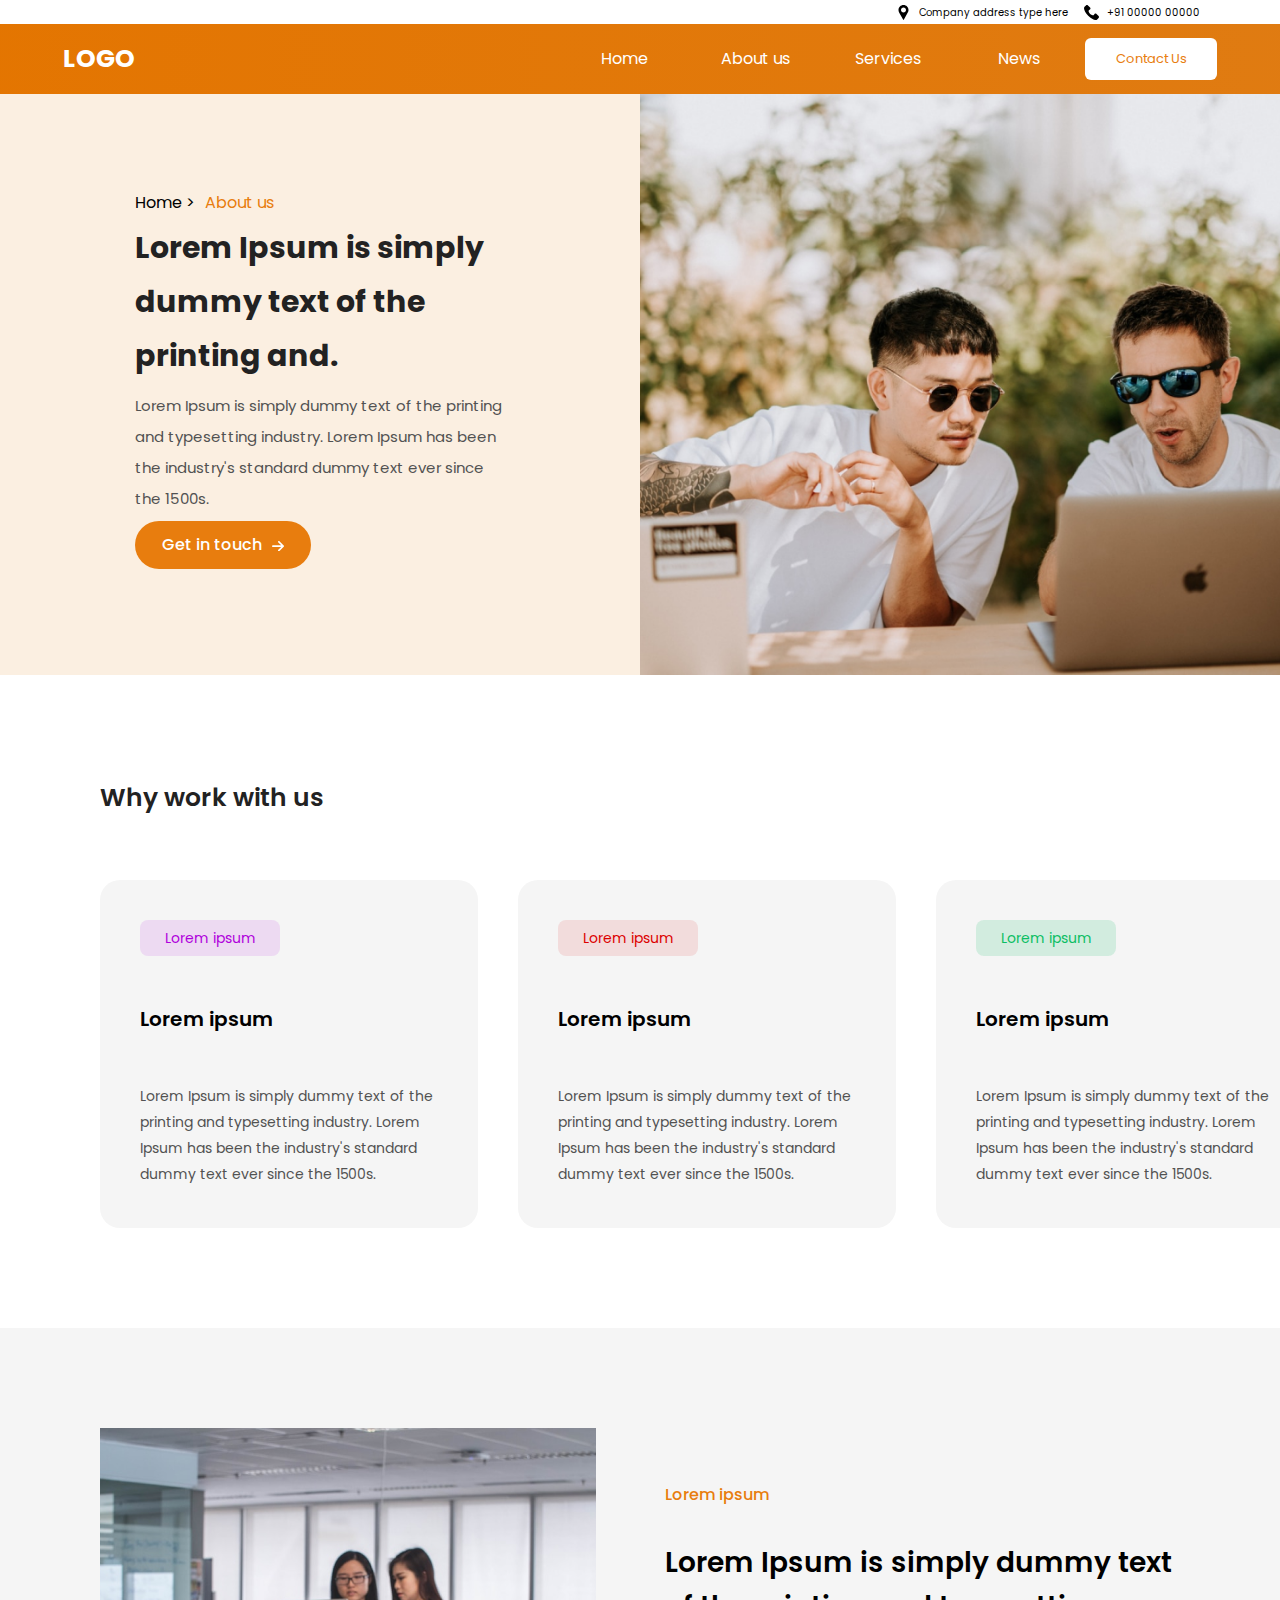
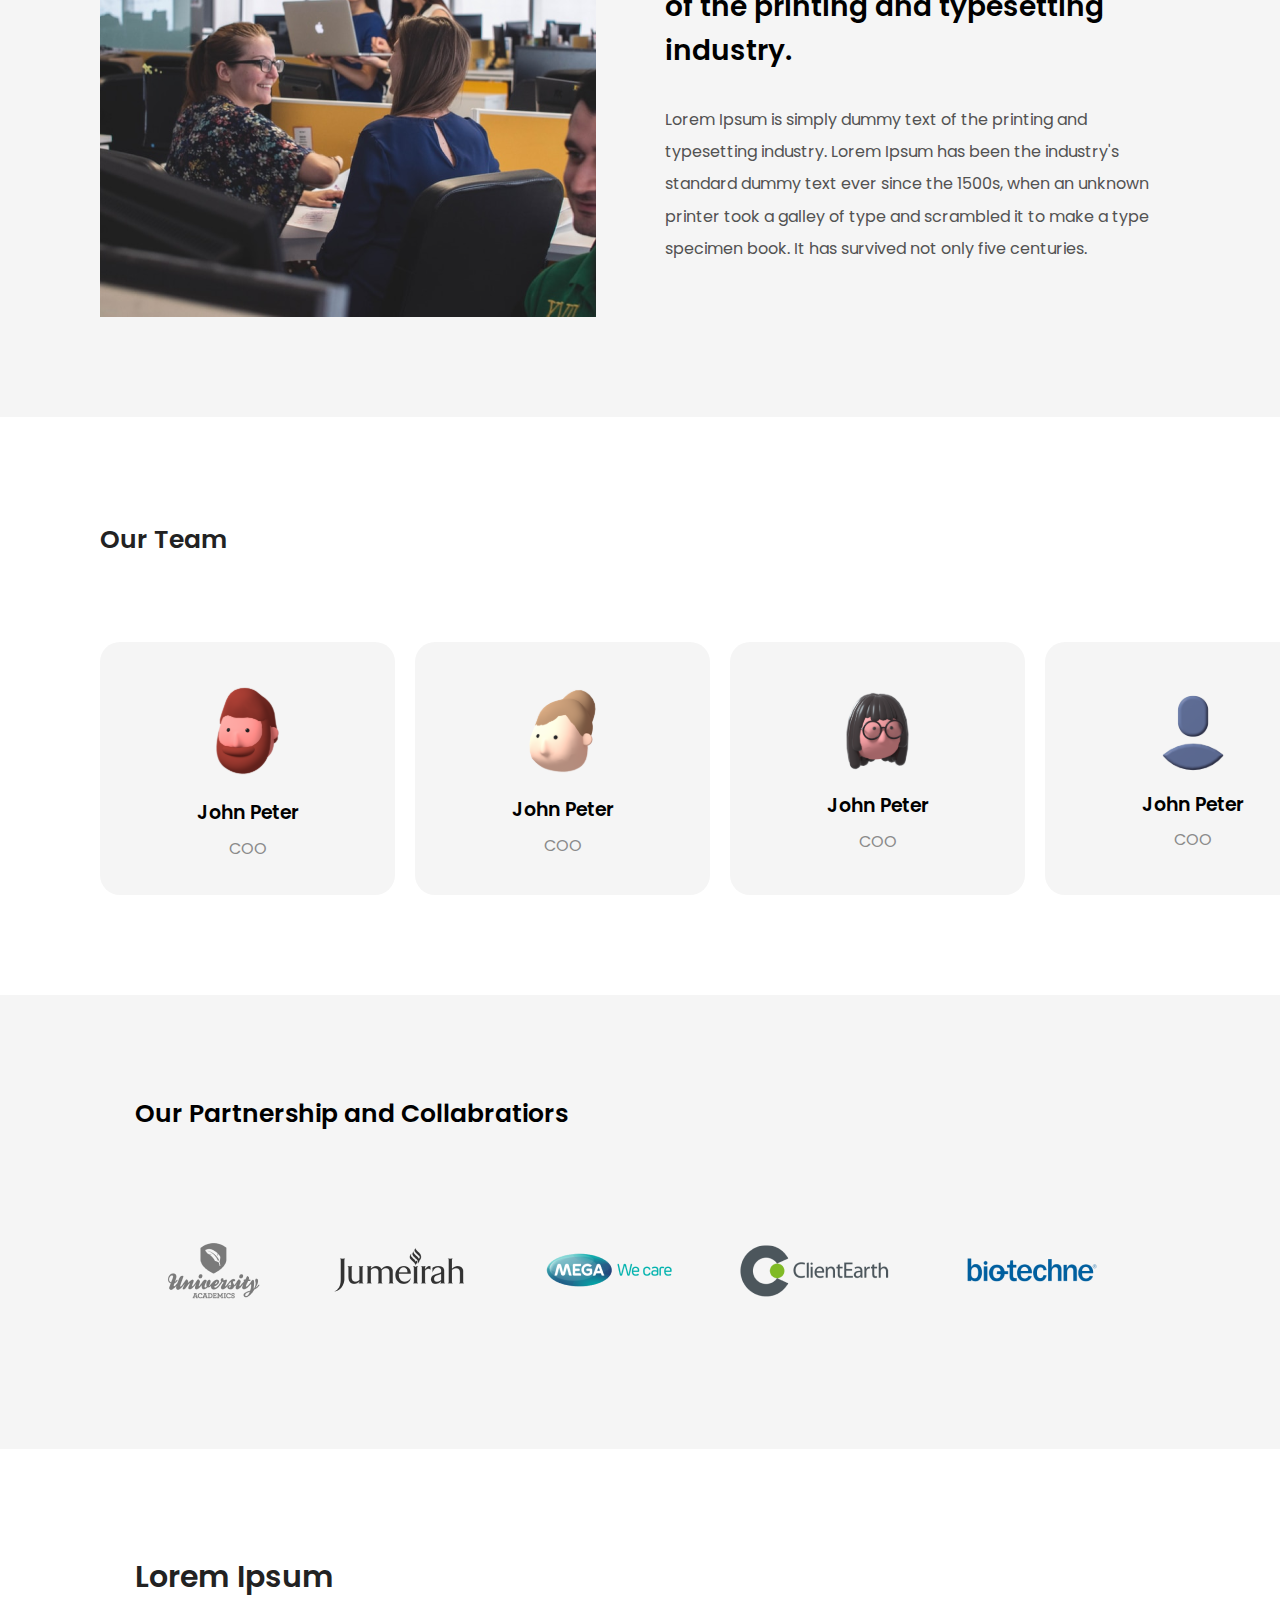
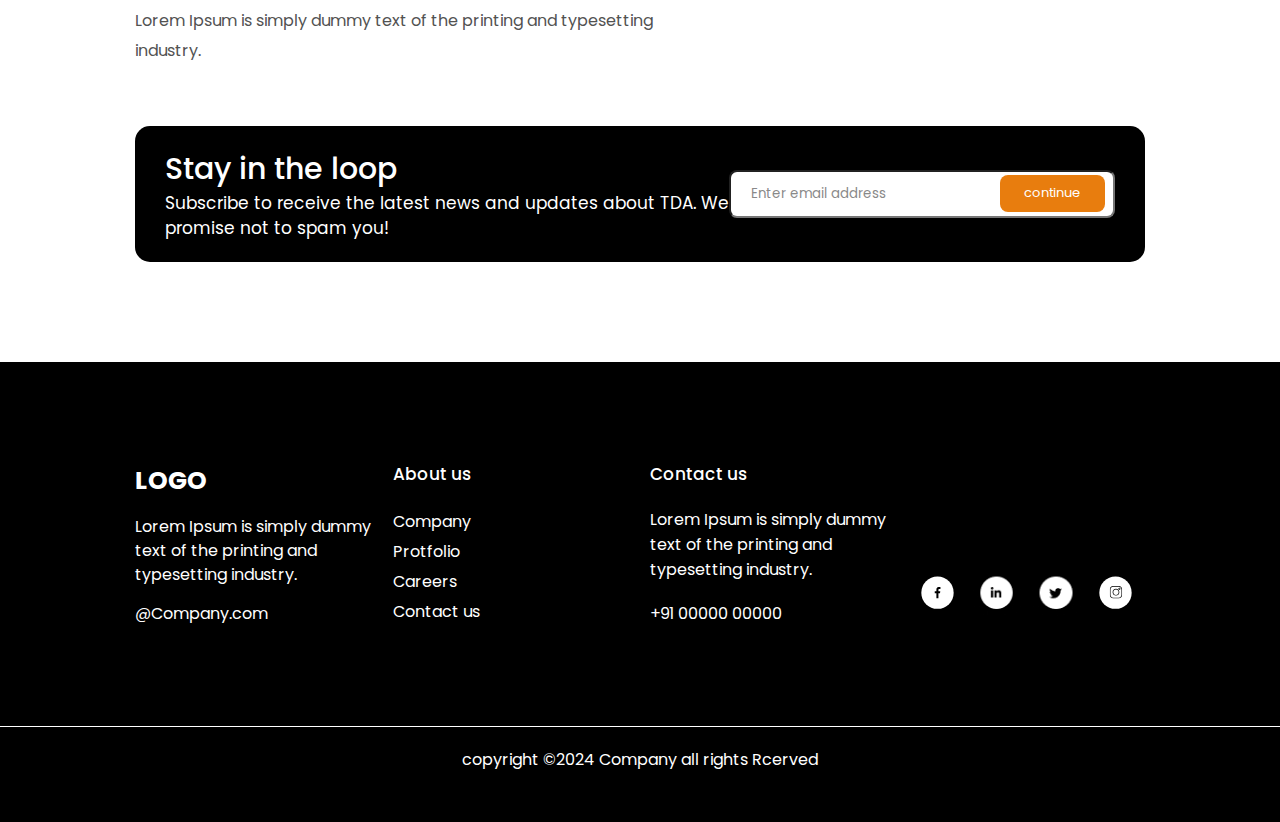
<file: About_page/About_page.html>
<!-- <!DOCTYPE html> -->
<html lang="en">
  <head>
    <meta charset="UTF-8" />
    <meta name="viewport" content="width=device-width, initial-scale=1.0" />
    <title>About</title>
    <link rel="stylesheet" href="About_page.css" />
  </head>

  <body>
    <!-- navbar -->
    <nav class="navbar">
      <div class="nav-details">
        <a href="#" class="nav-address">
          <img src="../Navbar/pin (1) 1.svg" alt="" />
          Company address type here
        </a>
        <a href="#" class="nav-call">
          <img src="../Navbar/phone-call (4) 1.svg" alt="" />
          +91 00000 00000
        </a>
      </div>
      <div class="nav-desktop">
        <a href="#logo" class="nav-logo">LOGO</a>
        <ul class="nav-items">
          <li><a href="../index.html" class="nav-item">Home</a></li>
          <li><a href="../About_page/About_page.html" class="nav-item">About us</a></li>
          <li><a href="../Service_page/service_page.html" class="nav-item">Services</a></li>
          <li><a href="../News_page/news_page.html" class="nav-item">News</a></li>
          <li><a href="../Contact_page/contact_page.html" class="nav-btn">Contact Us</a></li>
        </ul>
        <div class="menu" onclick="open_menu()">=</div>
      </div>
    </nav>
    <div class="side-nav-menu">
      <div class="side-menu-close" onclick="close_menu()">X</div>
      <div class="side-menu-items">
        <li><a href="../index.html" class="side-menu-item">Home</a></li>
        <li><a href="../About_page//About_page.html" class="side-menu-item">About us</a></li>
        <li><a href="../Service_page/service_page.html" class="side-menu-item">Services</a></li>
        <li><a href="../News_page/news_page.html" class="side-menu-item">News</a></li>
        <li>
          <a href="../Contact_page/contact_page.html" class="side-menu-item side-menu-btn"
            >Contact Us</a
          >
        </li>
      </div>
    </div>
    <main class="main">
      <!-- --------------about-banner-start---------- -->
       <div class="about_banner">  
        <div class="about_banner_content">
          <div class="about_banner_breadcrum">Home > <span>About us</span></div>
          <div class="about_banner_heading">
            Lorem Ipsum is simply dummy text of the printing and.
          </div>
          <div class="about_banner_paragraph">
            Lorem Ipsum is simply dummy text of the printing and typesetting industry. Lorem Ipsum has been the industry's standard
            dummy text ever since the 1500s.
          </div>
          <div class="about_banner_btn">Get in touch <img src="./Assets/About_banner_arrow.svg"></div>
        </div>
        <img src="./Assets/About_banner_bg.png" class="about_banner_img">
       </div>
      <!-- --------------about-banner-end---------- -->

      <!-- --------------about-work-start---------- -->
      <div class="about_work">
        <div class="about-work-heading">Why work with us</div>
        <div class="about_work_card_items">
          <div class="about_work_card work_card-1">
            <div class="about_work_card-tag">Lorem ipsum</div>
            <div class="about_work_card-title">Lorem ipsum</div>
            <div class="about_work_card-des">
              Lorem Ipsum is simply dummy text of the printing and typesetting
              industry. Lorem Ipsum has been the industry's standard dummy
              text ever since the 1500s.
            </div>
          </div>
          <div class="about_work_card work_card-2">
            <div class="about_work_card-tag">Lorem ipsum</div>
            <div class="about_work_card-title">Lorem ipsum</div>
            <div class="about_work_card-des">
              Lorem Ipsum is simply dummy text of the printing and typesetting
              industry. Lorem Ipsum has been the industry's standard dummy
              text ever since the 1500s.
            </div>
          </div>
          <div class="about_work_card">
            <div class="about_work_card-tag">Lorem ipsum</div>
            <div class="about_work_card-title">Lorem ipsum</div>
            <div class="about_work_card-des">
              Lorem Ipsum is simply dummy text of the printing and typesetting
              industry. Lorem Ipsum has been the industry's standard dummy
              text ever since the 1500s.
            </div>
          </div>
        </div>
      </div>
      <!-- --------------about-work-end---------- -->

      <!-- --------------about-content-start---------- -->
       <div class="about_company_info">
        <img src="./Assets/about_company_banner.png" alt="" class="about_company_info_img">
        <div class="about_company_container">
          <div class="about_company_heading">Lorem ipsum</div>
          <div class="about_company_title">Lorem Ipsum is simply dummy text of the printing and typesetting industry.</div>
          <div class="about_company_paragraph">Lorem Ipsum is simply dummy text of the printing and typesetting industry. Lorem Ipsum has been the industry's standard dummy text ever since the 1500s, when an unknown printer took a galley of type and scrambled it to make a type specimen book. It has survived not only five centuries.</div>
        </div>
       </div>
      <!-- --------------about-content-end---------- -->
      
      <!-- --------------about-team-start---------- -->
       <div class="about_team">
        <div class="about_team_heading">Our Team</div>
        <div class="about_team_members">
          <div class="team_member">
            <img src="./Assets/member_1.svg" alt="member_1" class="team_member_img">
            <div class="team_member_name">John Peter</div>
            <div class="team_member_occupation">COO</div>
          </div>
          <div class="team_member">
            <img src="./Assets/member_2.svg" alt="member_2" class="team_member_img">
            <div class="team_member_name">John Peter</div>
            <div class="team_member_occupation">COO</div>
          </div>
          <div class="team_member">
            <img src="./Assets/member_3.svg" alt="member_3" class="team_member_img">
            <div class="team_member_name">John Peter</div>
            <div class="team_member_occupation">COO</div>
          </div>
          <div class="team_member">
            <img src="./Assets/member_4.svg" alt="member_4" class="team_member_img">
            <div class="team_member_name">John Peter</div>
            <div class="team_member_occupation">COO</div>
          </div>
        </div>
       </div>
      <!-- --------------about-team-end---------- -->

      <!-- --------------about-partnership and collab-start---------- -->
       <div class="about_partnership">
        <div class="about_partnership_heading">Our Partnership and Collabratiors</div>
        <div class="about_partnerships">
          <img src="./Assets/university_acadamics.png" alt="university_acadamics" class="partnership">
          <img src="./Assets/jumeirah.png" alt="jumeirah" class="partnership">
          <img src="./Assets/mega_we_care.png" alt="mega_we_care" class="partnership">
          <img src="./Assets/clientearth.png" alt="clientearth" class="partnership">
          <img src="./Assets/biotechne.png" alt="biotechne" class="partnership">
        </div>
       </div>
      <!-- --------------about-partnership and collab-end---------- -->

      <section class="section-7">
        <div class="sec-7-container">
          <div class="sec-7-top">
            <div class="sec-7-top-title">Lorem Ipsum</div>
            <div class="sec-7-top-des">
              Lorem Ipsum is simply dummy text of the printing and typesetting
              industry.
            </div>
          </div>
          <div class="sec-7-bottom">
            <div class="sec-7-btm-left">
              <div class="sec-7-lft-title">Stay in the loop</div>
              <div class="sec-7-lft-des">
                Subscribe to receive the latest news and updates about TDA. We
                promise not to spam you!
              </div>
            </div>
            <div class="sec-7-btm-right">
              <input
                type="email"
                name="emain"
                id="email"
                placeholder="Enter email address"
              />
              <button type="submit" class="continue-btn">continue</button>
            </div>
          </div>
        </div>
      </section>
    </main>
    <!-- ------------footer------------- -->
    <footer class="footer">
      <div class="footer-container">
        <div class="footer-1">
          <div class="footer-logo">LOGO</div>
          <div class="footer-des">
            Lorem Ipsum is simply dummy text of the printing and typesetting
            industry.
          </div>
          <div class="footer-site">@Company.com</div>
        </div>
        <div class=".footer-2 footer-about">
          <div class="footer-title">About us</div>
          <div class="footer-items">
            <li>
              <a class="footer-item footer-item-1">Company</a>
            </li>
            <li>
              <a class="footer-item footer-item-1">Protfolio</a>
            </li>
            <li>
              <a class="footer-item footer-item-1">Careers</a>
            </li>
            <li>
              <a class="footer-item footer-item-1">Contact us</a>
            </li>
          </div>
        </div>
        <div class="footer-3">
          <div class="footer-title">Contact us</div>
          <div class="footer-qutes">
            Lorem Ipsum is simply dummy text of the printing and typesetting
            industry.
          </div>
          <div class="footer-phone">+91 00000 00000</div>
        </div>
        <div class="footer-links">
          <img src="../Footer/Group 5.svg" alt="" />
            <img src="../Footer/Group 9.png" alt="" />
            <img src="../Footer/Group 10.png" alt="" />
            <img src="../Footer/Group 11.svg" alt="" />
        </div>
      </div>
      <!-- <hr /> -->
      <div class="copyrights">
        copyright <span>&copy;</span>2024 Company all rights Rcerved
      </div>
    </footer>

    <script src="script.js"></script>
  </body>
  
</html>
</file>
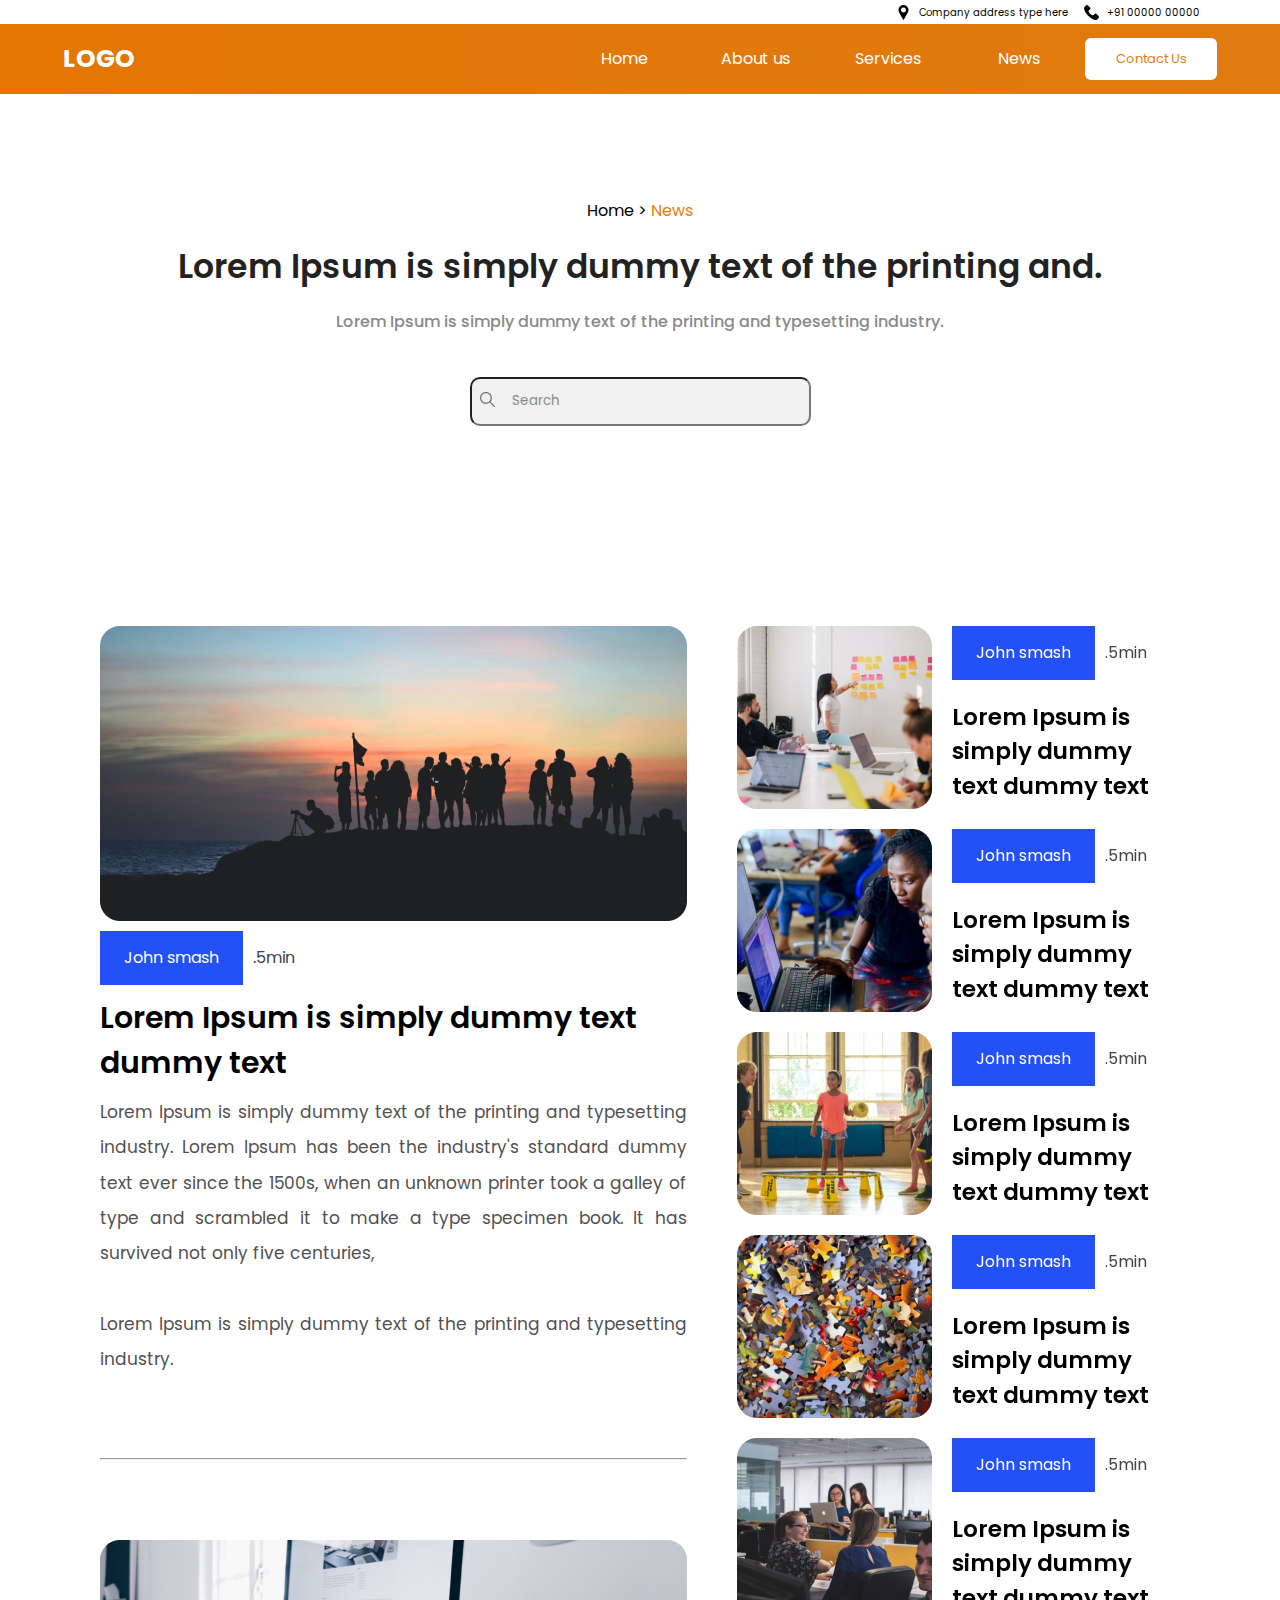
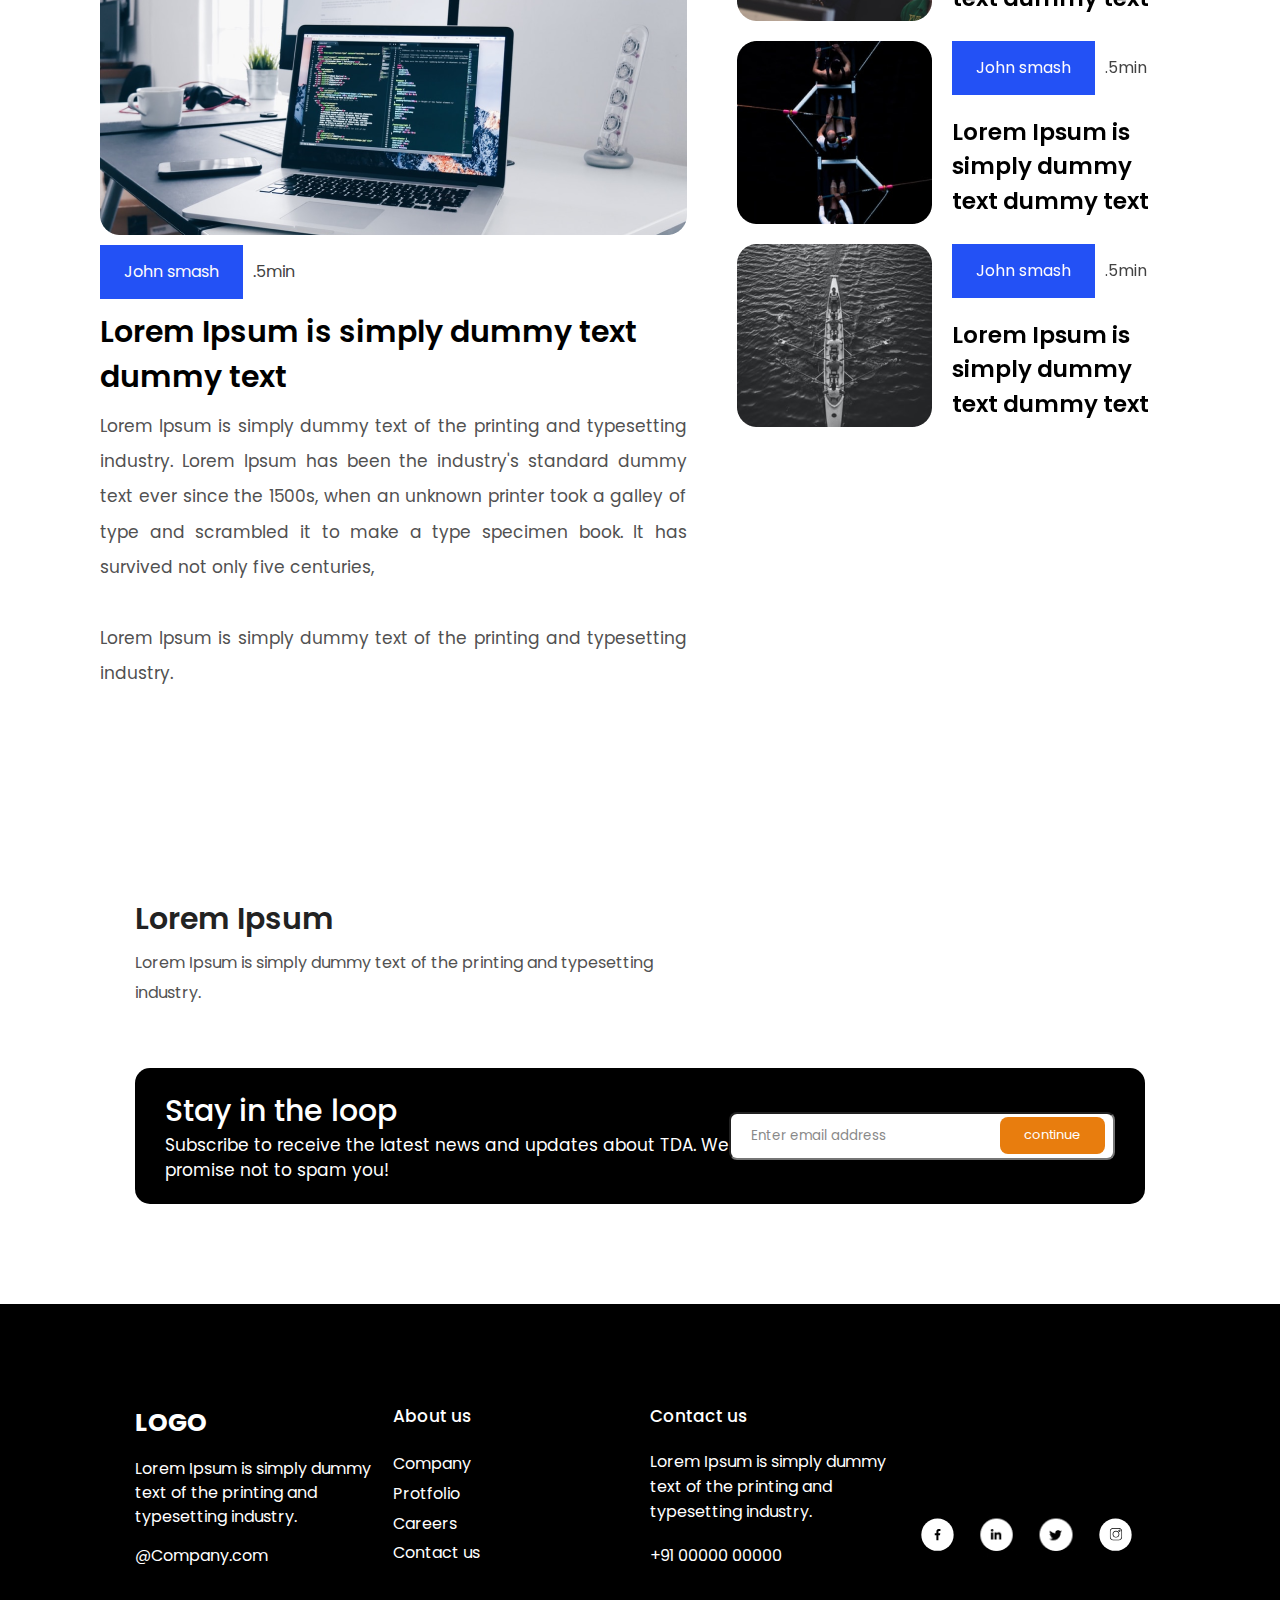
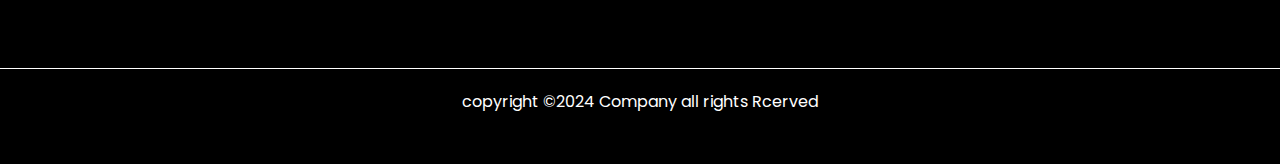
<file: News_page/news_page.html>
<!DOCTYPE html>
<html lang="en">
<head>
    <meta charset="UTF-8">
    <meta name="viewport" content="width=device-width, initial-scale=1.0">
    <title>News Page</title>
    <link rel="stylesheet" href="news_page.css">
</head>
<body>
    <nav class="navbar">
      <div class="nav-details">
        <a href="#" class="nav-address">
          <img src="../Navbar/pin (1) 1.svg" alt="" />
          Company address type here
        </a>
        <a href="#" class="nav-call">
          <img src="../Navbar/phone-call (4) 1.svg" alt="" />
          +91 00000 00000
        </a>
      </div>
      <div class="nav-desktop">
        <a href="#logo" class="nav-logo">LOGO</a>
        <ul class="nav-items">
          <li><a href="../index.html" class="nav-item">Home</a></li>
          <li><a href="../About_page/About_page.html" class="nav-item">About us</a></li>
          <li><a href="../Service_page/service_page.html" class="nav-item">Services</a></li>
          <li><a href="../News_page/news_page.html" class="nav-item">News</a></li>
          <li><a href="../Contact_page/contact_page.html" class="nav-btn">Contact Us</a></li>
        </ul>
        <div class="menu" onclick="open_menu()">=</div>
      </div>
    </nav>
    <div class="side-nav-menu">
      <div class="side-menu-close" onclick="close_menu()">X</div>
      <div class="side-menu-items">
        <li><a href="../index.html" class="side-menu-item">Home</a></li>
        <li><a href="../About_page//About_page.html" class="side-menu-item">About us</a></li>
        <li><a href="../Service_page/service_page.html" class="side-menu-item">Services</a></li>
        <li><a href="../News_page/news_page.html" class="side-menu-item">News</a></li>
        <li>
          <a href="../Contact_page/contact_page.html" class="side-menu-item side-menu-btn"
            >Contact Us</a
          >
        </li>
      </div>
    </div>
    <main class="main">
        <!-- ------news banner section------ -->
        <div class="news_banner">
            <div class="news_banner_breadcrum">Home > <span>News</span></div>
            <div class="news_banner_heading">Lorem Ipsum is simply dummy text of the printing and.</div>
            <div class="news_banner_paragraph">Lorem Ipsum is simply dummy text of the printing and typesetting industry. </div>
            <div class="news_banner_search">
                <input type="search" name="serach_news" id="search_news" placeholder="Search">
                <img src="./Assets/News_search_icon.svg" alt="">
            </div>
        </div>

        <div class="news_wrapper">
            <div class="news_wrapper_left">
                <div class="news_1 news">
                    <img src="./Assets/news_1_image.png" alt="" class="news_img">
                    <div class="news_content_wrapper">
                        <div class="news_writter"><span>John smash</span>.5min</div>
                        <div class="news_heading">Lorem Ipsum is simply dummy text dummy text </div>
                        <div class="news_paragraph">Lorem Ipsum is simply dummy text of the printing and typesetting industry. Lorem Ipsum has been the industry's standard dummy text ever since the 1500s, when an unknown printer took a galley of type and scrambled it to make a type specimen book. It has survived not only five centuries, <br> <br> Lorem Ipsum is simply dummy text of the printing and typesetting industry. </div>
                    </div>
                </div>
                <hr>
                <div class="news_2 news">
                    <img src="./Assets/news_2_image.png" alt="" class="news_img">
                    <div class="news_content_wrapper">
                        <div class="news_writter"><span>John smash</span>.5min</div>
                        <div class="news_heading">Lorem Ipsum is simply dummy text dummy text </div>
                        <div class="news_paragraph">Lorem Ipsum is simply dummy text of the printing and typesetting industry. Lorem Ipsum has been the industry's standard dummy text ever since the 1500s, when an unknown printer took a galley of type and scrambled it to make a type specimen book. It has survived not only five centuries, <br> <br> Lorem Ipsum is simply dummy text of the printing and typesetting industry. </div>
                    </div>
                </div>
            </div>
            <div class="news_wrapper_right">
                <div class="next_news next_news_1">
                    <img src="./Assets/next_news_1.png" alt="">
                    <div class="next_news_wrapper">
                        <div class="news_writter"><span>John smash</span>.5min</div>
                        <div class="news_heading">Lorem Ipsum is simply dummy text dummy text </div>
                    </div>
                </div>
                <div class="next_news next_news_2">
                    <img src="./Assets/next_news_2.png" alt="">
                    <div class="next_news_wrapper">
                        <div class="news_writter"><span>John smash</span>.5min</div>
                        <div class="news_heading">Lorem Ipsum is simply dummy text dummy text </div>
                    </div>
                </div>
                <div class="next_news next_news_3">
                    <img src="./Assets/next_news_3.png" alt="">
                    <div class="next_news_wrapper">
                        <div class="news_writter"><span>John smash</span>.5min</div>
                        <div class="news_heading">Lorem Ipsum is simply dummy text dummy text </div>
                    </div>
                </div>
                <div class="next_news next_news_4">
                    <img src="./Assets/next_news_4.png" alt="">
                    <div class="next_news_wrapper">
                        <div class="news_writter"><span>John smash</span>.5min</div>
                        <div class="news_heading">Lorem Ipsum is simply dummy text dummy text </div>
                    </div>
                </div>
                <div class="next_news next_news_5">
                    <img src="./Assets/next_news_5.png" alt="">
                    <div class="next_news_wrapper">
                        <div class="news_writter"><span>John smash</span>.5min</div>
                        <div class="news_heading">Lorem Ipsum is simply dummy text dummy text </div>
                    </div>
                </div>
                <div class="next_news next_news_6">
                    <img src="./Assets/next_news_6.png" alt="">
                    <div class="next_news_wrapper">
                        <div class="news_writter"><span>John smash</span>.5min</div>
                        <div class="news_heading">Lorem Ipsum is simply dummy text dummy text </div>
                    </div>
                </div>
                <div class="next_news next_news_7">
                    <img src="./Assets/next_news_7.png" alt="">
                    <div class="next_news_wrapper">
                        <div class="news_writter"><span>John smash</span>.5min</div>
                        <div class="news_heading">Lorem Ipsum is simply dummy text dummy text </div>
                    </div>
                </div>
              </div>
        </div>
        <!-- -------Section 7------ -->
      <section class="section-7">
        <div class="sec-7-container">
          <div class="sec-7-top">
            <div class="sec-7-top-title">Lorem Ipsum</div>
            <div class="sec-7-top-des">
              Lorem Ipsum is simply dummy text of the printing and typesetting
              industry.
            </div>
          </div>
          <div class="sec-7-bottom">
            <div class="sec-7-btm-left">
              <div class="sec-7-lft-title">Stay in the loop</div>
              <div class="sec-7-lft-des">
                Subscribe to receive the latest news and updates about TDA. We
                promise not to spam you!
              </div>
            </div>
            <div class="sec-7-btm-right">
              <input
                type="email"
                name="emain"
                id="email"
                placeholder="Enter email address" />
              <button type="submit" class="continue-btn">continue</button>
            </div>
          </div>
        </div>
      </section>
    </main>
    <!-- ------------footer------------- -->
    <footer class="footer">
      <div class="footer-container">
        <div class="footer-1">
          <div class="footer-logo">LOGO</div>
          <div class="footer-des">
            Lorem Ipsum is simply dummy text of the printing and typesetting
            industry.
          </div>
          <div class="footer-site">@Company.com</div>
        </div>
        <div class=".footer-2 footer-about">
          <div class="footer-title">About us</div>
          <div class="footer-items">
            <li>
              <a class="footer-item footer-item-1">Company</a>
            </li>
            <li>
              <a class="footer-item footer-item-1">Protfolio</a>
            </li>
            <li>
              <a class="footer-item footer-item-1">Careers</a>
            </li>
            <li>
              <a class="footer-item footer-item-1">Contact us</a>
            </li>
          </div>
        </div>
        <div class="footer-3">
          <div class="footer-title">Contact us</div>
          <div class="footer-qutes">
            Lorem Ipsum is simply dummy text of the printing and typesetting
            industry.
          </div>
          <div class="footer-phone">+91 00000 00000</div>
        </div>
        <div class="footer-links">
          <img src="../Footer/Group 5.svg" alt="" />
            <img src="../Footer/Group 9.png" alt="" />
            <img src="../Footer/Group 10.png" alt="" />
            <img src="../Footer/Group 11.svg" alt="" />
        </div>
      </div>
      <!-- <hr /> -->
      <div class="copyrights">
        copyright <span>&copy;</span>2024 Company all rights Rcerved
      </div>
    </footer>
    </main>
    <script src="script.js"></script>

</body>
</html>
</file>
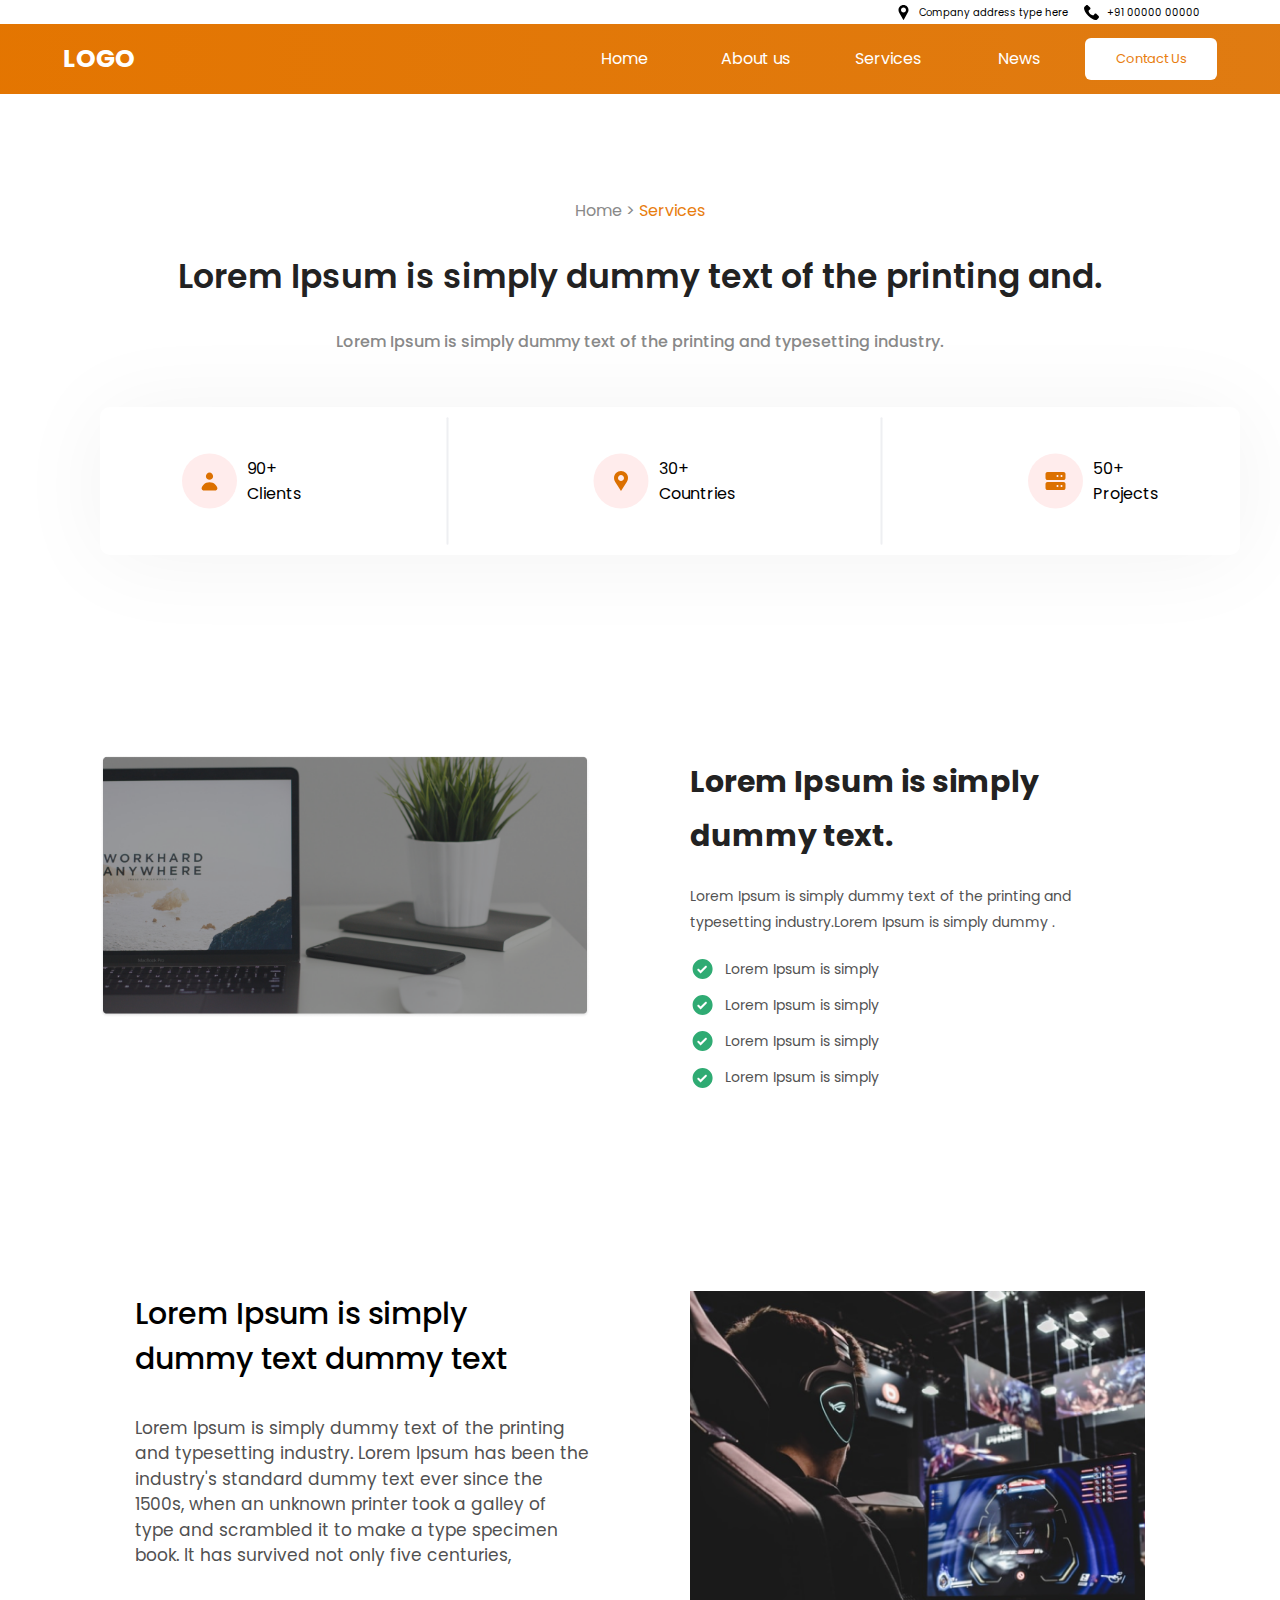
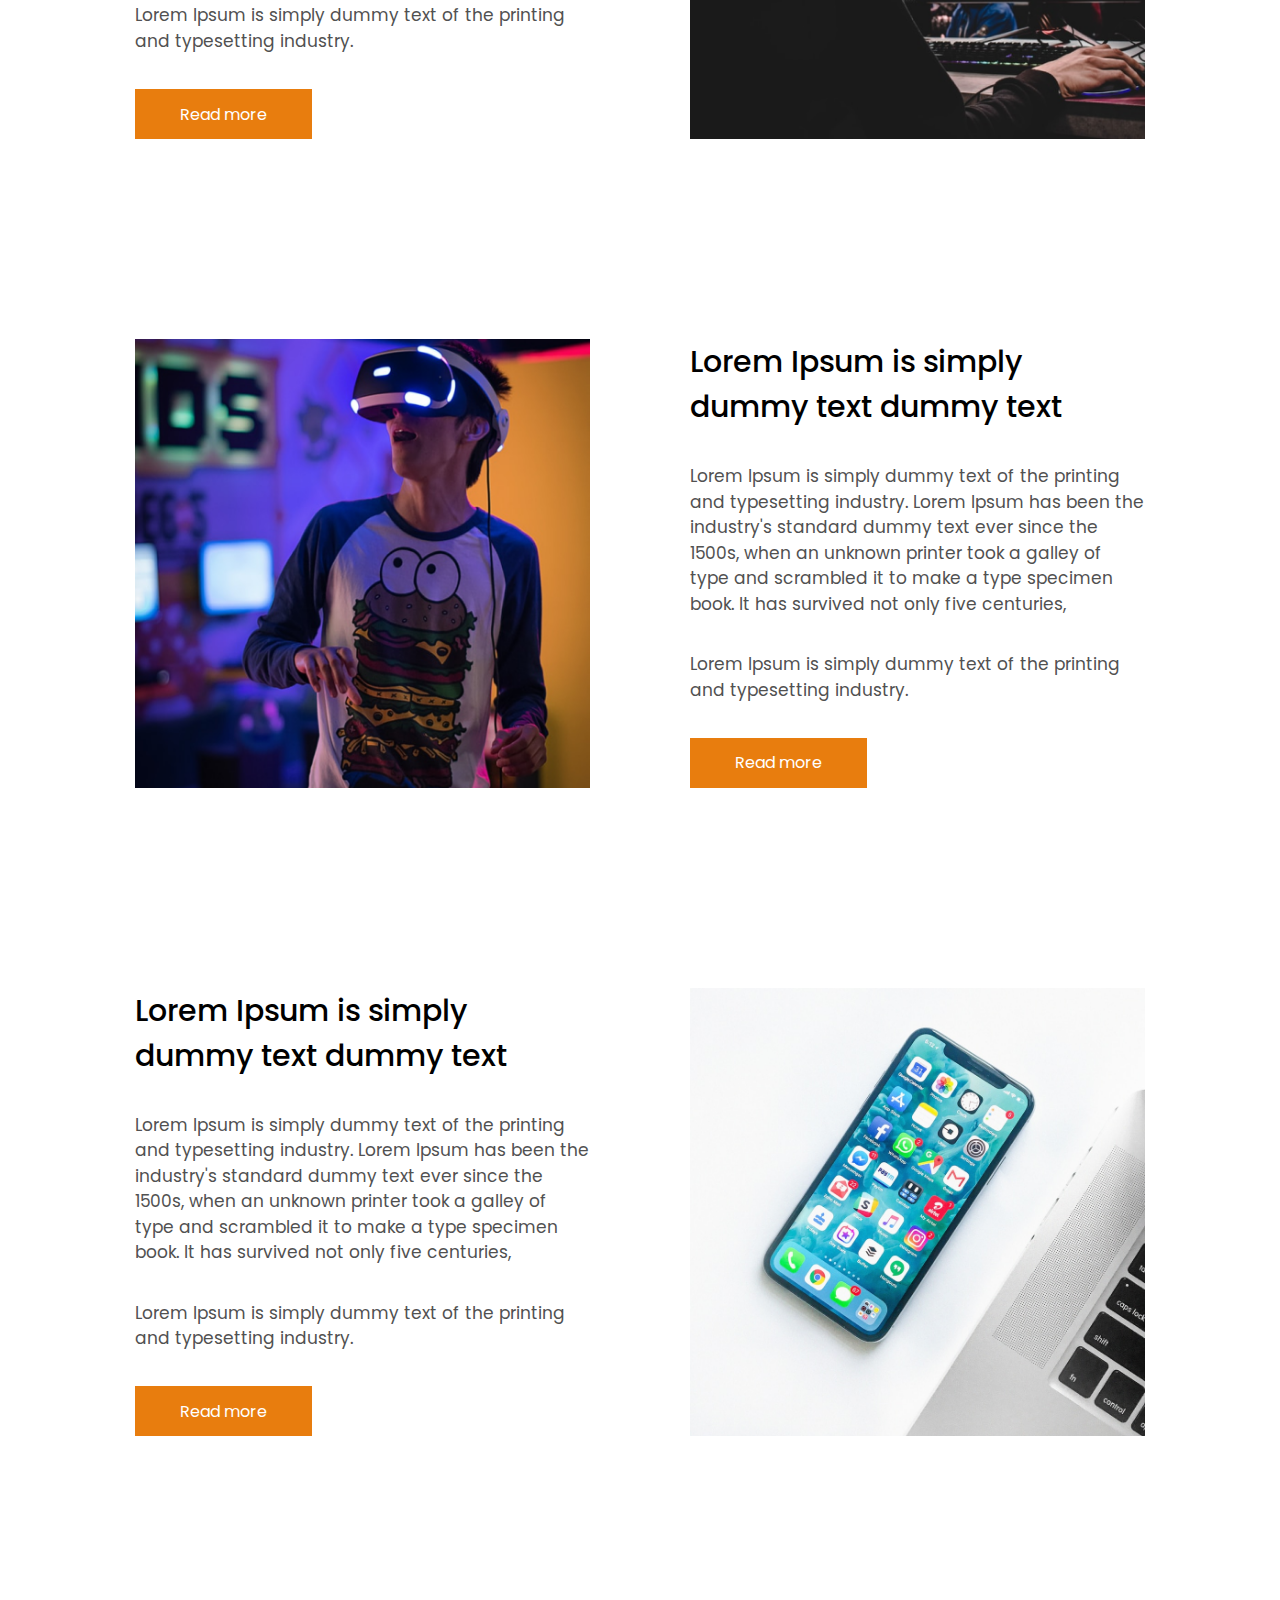
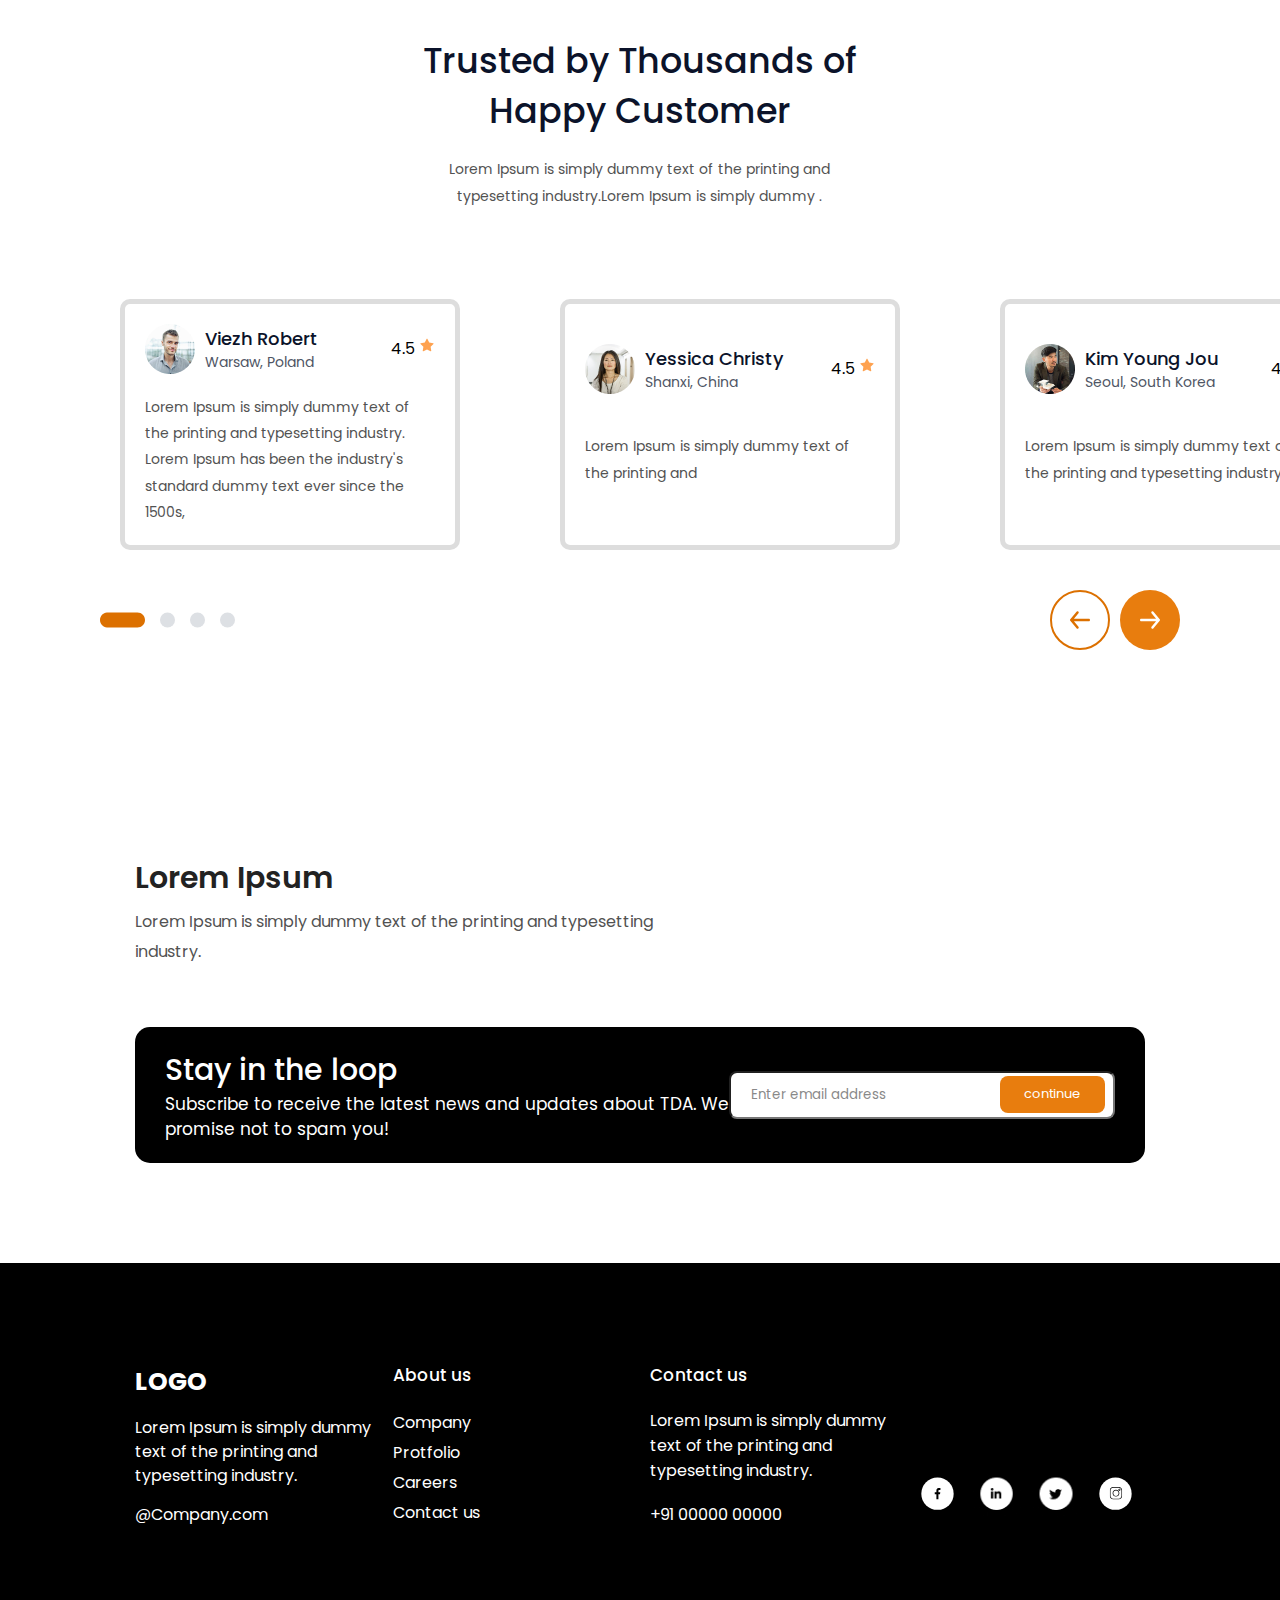
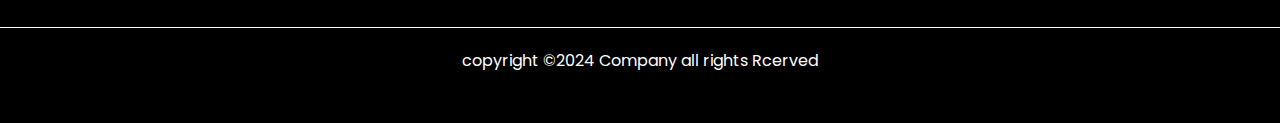
<file: Service_page/service_page.html>
<!DOCTYPE html>
<html lang="en">
  <head>
    <meta charset="UTF-8" />
    <meta name="viewport" content="width=device-width, initial-scale=1.0" />
    <title>Service Page</title>
    <link rel="stylesheet" href="service_page.css" />
  </head>
  <body>
    <nav class="navbar">
      <div class="nav-details">
        <a href="#" class="nav-address">
          <img src="../Navbar/pin (1) 1.svg" alt="" />
          Company address type here
        </a>
        <a href="#" class="nav-call">
          <img src="../Navbar/phone-call (4) 1.svg" alt="" />
          +91 00000 00000
        </a>
      </div>
      <div class="nav-desktop">
        <a href="#logo" class="nav-logo">LOGO</a>
        <ul class="nav-items">
          <li><a href="../index.html" class="nav-item">Home</a></li>
          <li><a href="../About_page/About_page.html" class="nav-item">About us</a></li>
          <li><a href="../Service_page/service_page.html" class="nav-item">Services</a></li>
          <li><a href="../News_page/news_page.html" class="nav-item">News</a></li>
          <li><a href="../Contact_page/contact_page.html" class="nav-btn">Contact Us</a></li>
        </ul>
        <div class="menu" onclick="open_menu()">=</div>
      </div>
    </nav>
    <div class="side-nav-menu">
      <div class="side-menu-close" onclick="close_menu()">X</div>
      <div class="side-menu-items">
        <li><a href="../index.html" class="side-menu-item">Home</a></li>
        <li><a href="../About_page//About_page.html" class="side-menu-item">About us</a></li>
        <li><a href="../Service_page/service_page.html" class="side-menu-item">Services</a></li>
        <li><a href="../News_page/news_page.html" class="side-menu-item">News</a></li>
        <li>
          <a href="../Contact_page/contact_page.html" class="side-menu-item side-menu-btn"
            >Contact Us</a
          >
        </li>
      </div>
    </div>
    <main class="main">
      <!-- -------Serviceh banner section------ -->
      <div class="service_banner">
        <div class="service_banner_top">
          <div class="service_banner_breadcrum">
            Home > <span>Services</span>
          </div>
          <div class="service_banner_heading">
            Lorem Ipsum is simply dummy text of the printing and.
          </div>
          <div class="service_banner_paragraph">
            Lorem Ipsum is simply dummy text of the printing and typesetting
            industry.
          </div>
        </div>
        <div class="service_banner_bottom">
          <div class="service_banner_item">
            <img src="./Assets/service_banner_clients.svg" alt="" />
            <div class="service_item_container">
              <div class="service_item_heading">90+</div>
              <div class="service_item_description">Clients</div>
            </div>
          </div>
          <img src="./Assets/service_banner_spliter.svg" alt="">
          <div class="service_banner_item">
            <img src="./Assets/service_banner_countries.svg" alt="" />
            <div class="service_item_container">
              <div class="service_item_heading">30+</div>
              <div class="service_item_description">Countries</div>
            </div>
          </div>
          <img src="./Assets/service_banner_spliter.svg" alt="">
          <div class="service_banner_item">
            <img src="./Assets/service_banner_projects.svg" alt="" />
            <div class="service_item_container">
              <div class="service_item_heading">50+</div>
              <div class="service_item_description">Projects</div>
            </div>
          </div>
        </div>
      </div>
      <!-- -------Service section 2------ -->
      <div class="service_section_2">
        <img src="./Assets/service_section_2.png" alt="">
        <div class="service_2_container">
          <div class="service_2_heading">Lorem Ipsum is simply dummy text.</div>
          <div class="service_2_paragraph">Lorem Ipsum is simply dummy text of the printing and typesetting industry.Lorem Ipsum is simply dummy .</div>
          <ul class="service_2_points">
            <div class="point"><img src="./Assets/service_section_2_mark.svg" alt="">Lorem Ipsum is simply</div>
            <div class="point"><img src="./Assets/service_section_2_mark.svg" alt="">Lorem Ipsum is simply</div>
            <div class="point"><img src="./Assets/service_section_2_mark.svg" alt="">Lorem Ipsum is simply</div>
            <div class="point"><img src="./Assets/service_section_2_mark.svg" alt="">Lorem Ipsum is simply</div>
          </ul>
        </div>
      </div>

      <!-- -------service section 3------ -->
      <div class="service_section_3">
        <div class="service_section_3_container">
          <div class="service_section_3_heading">Lorem Ipsum is simply dummy text dummy text</div>
          <div class="service_section_3_paragraph">Lorem Ipsum is simply dummy text of the printing and typesetting industry. Lorem Ipsum has been the industry's standard dummy text ever since the 1500s, when an unknown printer took a galley of type and scrambled it to make a type specimen book. It has survived not only five centuries,</div>
          <div class="service_section_3_paragraph">Lorem Ipsum is simply dummy text of the printing and typesetting industry. </div>
          <div class="service_section_3_btn">Read more</div>
        </div>
        <img src="./Assets/service_section_3.png" alt="">
      </div>
      <!-- -------service section 4------ -->
      <div class="service_section_4">
        <img src="./Assets/service_section_4.png" alt="">
        <div class="service_section_4_container">
          <div class="service_section_4_heading">Lorem Ipsum is simply dummy text dummy text</div>
          <div class="service_section_4_paragraph">Lorem Ipsum is simply dummy text of the printing and typesetting industry. Lorem Ipsum has been the industry's standard dummy text ever since the 1500s, when an unknown printer took a galley of type and scrambled it to make a type specimen book. It has survived not only five centuries,</div>
          <div class="service_section_4_paragraph">Lorem Ipsum is simply dummy text of the printing and typesetting industry. </div>
          <div class="service_section_4_btn">Read more</div>
        </div>
      </div>
      <!-- -------Service Section 5------ -->
      <div class="service_section_5">
        <div class="service_section_5_container">
          <div class="service_section_5_heading">Lorem Ipsum is simply dummy text dummy text</div>
          <div class="service_section_5_paragraph">Lorem Ipsum is simply dummy text of the printing and typesetting industry. Lorem Ipsum has been the industry's standard dummy text ever since the 1500s, when an unknown printer took a galley of type and scrambled it to make a type specimen book. It has survived not only five centuries,</div>
          <div class="service_section_5_paragraph">Lorem Ipsum is simply dummy text of the printing and typesetting industry. </div>
          <div class="service_section_5_btn">Read more</div>
        </div>
        <img src="./Assets/service_section_5.png" alt="">
      </div>
      <!-- -------service customer feedback------ -->
      <div class="service_customer_feedback">
        <div class="service_customer_feedback_heading">Trusted by Thousands of Happy Customer</div>
        <div class="service_customer_feedback_paragraph">Lorem Ipsum is simply dummy text of the printing and typesetting industry.Lorem Ipsum is simply dummy .</div>
        <div class="service_customer_feedback_cards">
          <div class="service_customer_feedback_card">
            <div class="service_customer_feedback_card_profile">
              <div class="service_customer_profile">
                <img src="./Assets/profile_1.png" alt="" class="profile_img">
                <div class="service_customer_profile_container">
                  <div class="service_customer_profile_heading">Viezh Robert</div>
                  <div class="service_customer_profile_address">Warsaw, Poland</div>
                </div>
              </div>
              <div class="service_customer_starrate">4.5 <img src="./Assets/customer_service_star.svg"></div>
            </div>
            <div class="service_customer_feedback_card_text">Lorem Ipsum is simply dummy text of the printing and typesetting industry. Lorem Ipsum has been the industry's standard dummy text ever since the 1500s,</div>
          </div>
          <div class="service_customer_feedback_card">
            <div class="service_customer_feedback_card_profile">
              <div class="service_customer_profile">
                <img src="./Assets/profile_2.png" alt="" class="profile_img">
                <div class="service_customer_profile_container">
                  <div class="service_customer_profile_heading">Yessica Christy</div>
                  <div class="service_customer_profile_address">Shanxi, China</div>
                </div>
              </div>
              <div class="service_customer_starrate">4.5 <img src="./Assets/customer_service_star.svg"></div>
            </div>
            <div class="service_customer_feedback_card_text">Lorem Ipsum is simply dummy text of the printing and </div>
          </div>
          <div class="service_customer_feedback_card">
            <div class="service_customer_feedback_card_profile">
              <div class="service_customer_profile">
                <img src="./Assets/profile_3.png" alt="" class="profile_img">
                <div class="service_customer_profile_container">
                  <div class="service_customer_profile_heading">Kim Young Jou</div>
                  <div class="service_customer_profile_address">Seoul, South Korea</div>
                </div>
              </div>
              <div class="service_customer_starrate">4.5 <img src="./Assets/customer_service_star.svg"></div>
            </div>
            <div class="service_customer_feedback_card_text">Lorem Ipsum is simply dummy text of the printing and typesetting industry.</div>
          </div>
        </div>
        <div class="service_customer_feedback_bottom">
          <img src="./Assets/service_feedback_dot.svg" >
          <div class="service_customer_feedback_arrow">
            <img src="./Assets/service_feedback_left_arrow.svg" alt="">
            <div class="service_customer_feedback_arrow_right">
              <img src="./Assets/service_feedback_right_arrow1.svg" alt="">
            </div>
          </div>
        </div>
      </div>
      <!-- -------Section 7------ -->
      <section class="section-7">
        <div class="sec-7-container">
          <div class="sec-7-top">
            <div class="sec-7-top-title">Lorem Ipsum</div>
            <div class="sec-7-top-des">
              Lorem Ipsum is simply dummy text of the printing and typesetting
              industry.
            </div>
          </div>
          <div class="sec-7-bottom">
            <div class="sec-7-btm-left">
              <div class="sec-7-lft-title">Stay in the loop</div>
              <div class="sec-7-lft-des">
                Subscribe to receive the latest news and updates about TDA. We
                promise not to spam you!
              </div>
            </div>
            <div class="sec-7-btm-right">
              <input
                type="email"
                name="emain"
                id="email"
                placeholder="Enter email address" />
              <button type="submit" class="continue-btn">continue</button>
            </div>
          </div>
        </div>
      </section>
    </main>
    <!-- ------------footer------------- -->
    <footer class="footer">
      <div class="footer-container">
        <div class="footer-1">
          <div class="footer-logo">LOGO</div>
          <div class="footer-des">
            Lorem Ipsum is simply dummy text of the printing and typesetting
            industry.
          </div>
          <div class="footer-site">@Company.com</div>
        </div>
        <div class=".footer-2 footer-about">
          <div class="footer-title">About us</div>
          <div class="footer-items">
            <li>
              <a class="footer-item footer-item-1">Company</a>
            </li>
            <li>
              <a class="footer-item footer-item-1">Protfolio</a>
            </li>
            <li>
              <a class="footer-item footer-item-1">Careers</a>
            </li>
            <li>
              <a class="footer-item footer-item-1">Contact us</a>
            </li>
          </div>
        </div>
        <div class="footer-3">
          <div class="footer-title">Contact us</div>
          <div class="footer-qutes">
            Lorem Ipsum is simply dummy text of the printing and typesetting
            industry.
          </div>
          <div class="footer-phone">+91 00000 00000</div>
        </div>
        <div class="footer-links">
          <img src="../Footer/Group 5.svg" alt="" />
            <img src="../Footer/Group 9.png" alt="" />
            <img src="../Footer/Group 10.png" alt="" />
            <img src="../Footer/Group 11.svg" alt="" />
        </div>
      </div>
      <!-- <hr /> -->
      <div class="copyrights">
        copyright <span>&copy;</span>2024 Company all rights Rcerved
      </div>
    </footer>

    <script src="script.js"></script>
  </body>
</html>
</file>
<file: About_page/About_page.css>
@font-face {
  font-family: "poppins";
  src: url("../Fonts/Poppins-Regular.ttf");
  font-weight: 400;
}

@font-face {
  font-family: "poppins";
  src: url("../Fonts/Poppins-Medium.ttf");
  font-weight: 500;
}

@font-face {
  font-family: "poppins";
  src: url("../Fonts/Poppins-SemiBold.ttf");
  font-weight: 600;
}

@font-face {
  font-family: "poppins";
  src: url("../Fonts/Poppins-Bold.ttf");
  font-weight: 700;
}

@font-face {
  font-family: "poppins";
  src: url("../Fonts/Poppins-ExtraBold.ttf");
  font-weight: 800;
}

@font-face {
  font-family: "poppins";
  src: url("../Fonts/Poppins-Black.ttf");
  font-weight: 900;
}

:root {
  --clr-primary: #000000;
  --clr--orange: #e87d0e;
  --clr-linear-gradient: linear-gradient(
    90.05deg,
    #e47500 -5.66%,
    #df7c14 115.63%
  );
  --clr-btn-background: linear-gradient(
    92.48deg,
    #fa8305 2.08%,
    #fb9e3c 117.25%
  );
}

* {
  margin: 0;
  padding: 0;
  box-sizing: border-box;
  font-family: "poppins", sans-serif;
  list-style: none;

  /* border: 1px solid black; */
}

a {
  text-decoration: none;
  color: inherit;
}

img {
  max-width: 100%;
  display: inline-block;
}

body {
  height: 100vh;
  width: 100%;
  scroll-behavior: smooth;
}

.navbar {
  height: 94px;
  position: fixed;
  top: 0;
  left: 0;
  /* right: 0; */
  background-color: #fff;
  z-index: 1;
  width: 100%;
}

.nav-details {
  padding: 0 80px;
  display: flex;
  gap: 1rem;
  justify-content: end;
  height: 24px;

  .nav-address,
  .nav-call {
    display: flex;
    gap: 0.5rem;
    align-items: center;
    font-size: 10px;
    font-weight: 400;
    line-height: 15px;
  }
}

.navbar > .nav-desktop {
  padding: 0 63px;
  height: 70px;
  background: var(--clr-linear-gradient);
  display: flex;
  justify-content: space-between;
  align-items: center;
}

.nav-logo {
  font-size: 25px;
  font-weight: 700;
  line-height: 38.8px;
  color: #fff;
}

.nav-items {
  display: flex;
  font-size: 1rem;
  font-weight: 400;
  line-height: 2rem;
  color: #fff;
}

.menu {
  font-size: 32px;
  font-weight: 600;
  color: #ffffff;
  padding: 0 10px;
  display: none;
}

.nav-item,
.nav-btn {
  height: 41.34px;
  width: 131.77px;
  border-radius: 6px;
  display: grid;
  place-items: center;
}

.nav-btn {
  background-color: #fff;
  color: var(--clr--orange);
  font-size: 13px;
}

.side-nav-menu {
  position: fixed;
  z-index: 1;
  background-color: var(--clr--orange);
  right: 0;
  width: 50%;
  height: 100%;
  top: 0;
  padding: 20px;
  display: none;
  transition: 5s ease;
  transform-origin: right;

  .side-menu-close {
    position: absolute;
    right: 20px;
    padding: 5px;
    font-size: 32px;
    font-weight: 800;
    color: white;
  }

  .side-menu-items {
    display: flex;
    flex-direction: column;
    gap: 20px;
    color: #ffffff;
    font-size: 24px;
    padding: 30px;
  }
}

/* ----------About_banner_start -------- */
.about_banner {
  display: grid;
  grid-template-columns: 1fr 1fr;
  margin-top: 90px;
  align-items: center;
}

.about_banner_content {
  padding: 100px 135px;
  display: grid;
  justify-content: space-between;
  background-color: #e27a0c1f;
}

.about_banner_breadcrum {
  display: flex;
  gap: 10px;
  font-weight: 400;
}

.about_banner_breadcrum span {
  color: var(--clr--orange);
}

.about_banner_heading {
  font-size: 30px;
  font-weight: 700;
  line-height: 54.15px;
  color: #222222;
}

.about_banner_paragraph {
  font-size: 15px;
  font-weight: 400;
  line-height: 31.28px;
  color: #525252;
}

.about_banner_btn {
  width: 176px;
  height: 47.84px;
  display: flex;
  justify-content: center;
  align-items: center;
  background-color: var(--clr--orange);
  gap: 10px;
  border-radius: 50px;

  font-size: 16px;
  line-height: 24px;
  font-weight: 500;
  color: #ffffff;
}

/* ----------About_banner_End -------- */

/* ----------About_work_start -------- */
.about_work {
  padding: 100px;
  display: grid;
  grid-template-columns: 1fr;
  justify-content: space-between;
  gap: 60px;
}

.about-work-heading {
  font-size: 25px;
  font-weight: 600;
  line-height: 45.12px;
  color: #222222;
}

.about_work_card_items {
  display: grid;
  grid-template-columns: 1fr 1fr 1fr;
  gap: 40px;
  /* justify-content: center; */
  align-items: center;
}

.about_work_card {
  height: 348px;
  width: 378px;
  border-radius: 20px;
  background-color: #f5f5f5;
  padding: 40px;
  display: flex;
  flex-direction: column;
  justify-content: space-between;
}

.about_work_card:hover {
  cursor: pointer;
  background-color: #ffffff;
  box-shadow: 0px 4px 94px 0px #00000026;
}

.about_work_card-tag {
  background-color: #0cbe6426;
  color: #0cbe64;
  font-size: 14px;
  font-weight: 400;
  line-height: 26.25px;
  padding: 5px;
  width: 140px;
  text-align: center;
  border-radius: 8px;
}

.about_work_card-title {
  font-size: 20px;
  font-weight: 600;
  line-height: 37.5px;
  color: #000000;
}

.about_work_card-des {
  font-size: 14px;
  font-weight: 400;
  line-height: 26.25px;
  color: #525252;
}

.work_card-1 .about_work_card-tag {
  background-color: #b000dc1c;
  color: #b000dc;
}

.work_card-2 .about_work_card-tag {
  background-color: #dc00001a;
  color: #dc0000;
}

/* ----------About_work_End -------- */

/* ----------About_company_info_start -------- */
.about_company_info {
  padding: 100px;
  background-color: #f5f5f5;
  display: grid;
  grid-template-columns: 1fr 1fr;
  align-items: center;
  gap: 50px;
}

.about_company_container {
  display: grid;
  justify-content: space-between;
  gap: 30px;
}

.about_company_heading {
  font-size: 16px;
  font-weight: 500;
  line-height: 32.4px;
  color: var(--clr--orange);
}

.about_company_title {
  font-size: 28px;
  font-weight: 600;
  line-height: 44.1px;
  color: #000000;
}

.about_company_paragraph {
  font-size: 16px;
  font-weight: 400;
  line-height: 32.4px;
  color: #525252;
}

/* ----------About_company_info_End -------- */

/* ----------About_team_start -------- */
.about_team {
  padding: 100px;
  display: grid;
  grid-template-columns: 1fr;
  gap: 80px;
}

.about_team_heading {
  font-size: 25px;
  font-weight: 600;
  line-height: 45.12px;
  color: #222222;
}

.about_team_members {
  display: grid;
  grid-template-columns: 1fr 1fr 1fr 1fr;
  gap: 20px;
}

.team_member {
  height: 253px;
  width: 295px;
  border-radius: 20px;
  background-color: #f5f5f5;
  display: flex;
  flex-direction: column;
  justify-content: center;
  align-items: center;
}

.team_member:hover {
  cursor: pointer;
  background-color: #ffffff;
  box-shadow: 0px 4px 94px 0px #00000026;
}

.team_member_name {
  font-size: 19px;
  font-weight: 600;
  line-height: 38.48px;
  color: #000000;
  text-align: center;
}

.team_member_occupation {
  font-size: 16px;
  font-weight: 300;
  line-height: 32.4px;
  color: #8b8b8b;
  text-align: center;
}

/* ----------About_team_End -------- */

/* ----------About_partnership and collab_Start -------- */
.about_partnership {
  padding: 100px 135px;
  background-color: #f5f5f5;
  display: flex;
  flex-direction: column;
  gap: 60px;
}

.about_partnership_heading {
  font-size: 25px;
  font-weight: 600;
  line-height: 37.5px;
  color: #000000;
}

.about_partnerships {
  display: flex;
  align-items: center;
  justify-content: space-around;
}

/* ----------About_partnership and collab_End -------- */

.section-7 {
  padding: 100px 135px;

  .sec-7-container {
    display: flex;
    flex-direction: column;
    gap: 60px;

    .sec-7-top {
      .sec-7-top-title {
        font-size: 30px;
        font-weight: 600;
        line-height: 56.35px;
        color: #222222;
      }

      .sec-7-top-des {
        font-size: 16px;
        line-height: 30px;
        font-weight: 400;
        color: #525252;
        width: 545px;
      }
    }

    .sec-7-bottom {
      background-color: #000000;
      border-radius: 15px;
      padding: 20px 30px;
      display: flex;
      align-items: center;

      .sec-7-btm-left {
        .sec-7-lft-title {
          font-size: 30px;
          font-weight: 500;
          line-height: 45px;
          color: #ffffff;
        }

        .sec-7-lft-des {
          font-size: 17px;
          font-weight: 400;
          line-height: 25.5px;
          text-align: left;
          color: #ffffff;
        }
      }

      .sec-7-btm-right {
        position: relative;

        input {
          height: 48px;
          outline: none;
          font: 13px;
          line-height: 19.5px;
          font-weight: 300;
          border-radius: 8px;
          width: 385.68px;
        }

        input::placeholder {
          padding: 0px 20px;
          color: #898989;
        }

        .continue-btn {
          position: absolute;
          font-size: 13px;
          font-weight: 400;
          line-height: 19.5px;
          text-align: center;
          color: #ffffff;
          background-color: var(--clr--orange);
          height: 37px;
          border-radius: 8px;
          border: none;
          width: 105px;
          top: 5px;
          right: 10px;
        }
      }
    }
  }
}

/* --------------footer------------- -- */

.footer {
  padding: 100px 0 50px 0;
  background-color: black;
  color: #ffffff;

  .footer-container {
    padding: 0 135px 100px 135px;
    display: grid;
    grid-template-columns: 1fr 1fr 1fr 1fr;
    gap: 20px;
    border-bottom: 1px solid white;
    /* height: 268px; */

    .footer-1 {
      height: 161px;
      display: flex;
      flex-direction: column;
      justify-content: space-between;
      height: 100%;

      .footer-logo {
        font-size: 25px;
        font-weight: 700;
        line-height: 38.8px;
      }

      .footer-des {
        font-size: 16px;
        line-height: 24px;
        font-weight: 400;
      }

      .footer-site {
        font-size: 16px;
        line-height: 24px;
        font-weight: 400;
      }
    }

    .footer-about {
      display: flex;
      flex-direction: column;
      justify-content: space-between;

      .footer-title {
        font-size: 17px;
        font-weight: 500;
        line-height: 25.5px;
        text-align: left;
      }

      .footer-items {
        margin-top: 20px;

        .footer-item {
          font-size: 16px;
          font-weight: 400;
          line-height: 29.81px;
          text-align: left;
        }
      }
    }

    .footer-3 {
      display: flex;
      flex-direction: column;
      justify-content: space-between;

      .footer-title {
        font-size: 17px;
        font-weight: 500;
        line-height: 25.5px;
        text-align: left;
      }
    }

    .footer-links {
      display: grid;
      grid-template-columns: 1fr 1fr 1fr 1fr;
      align-items: flex-end;

      img {
        /* height: 34px; */
        width: 60px;
      }
    }
  }

  .copyrights {
    margin-top: 20px;
    text-align: center;
    justify-content: center;
    align-items: center;
  }
}

/* ------- media Quries ------- */
@media (max-width: 2560px) {
  .about_banner_content {
    height: 100%;
  }
}

@media (max-width: 1200px) {
  .about_banner_content {
    padding: 50px;
  }

  .about_work_card_items {
    overflow-x: scroll;
    width: 100%;
  }

  .about_company_info {
    padding: 50px;
  }

  .about_team {
    padding: 50px;
  }

  .about_team_members {
    grid-template-columns: 1fr 1fr 1fr;
  }
}

@media (max-width: 768px) {
  .navbar {
    height: 70px;

    .nav-details {
      display: none;
    }

    .nav-desktop {
      padding: 0 30px;

      .nav-items {
        display: none;
      }
    }
  }

  .menu {
    display: block;
  }

  .about_banner {
    margin-top: 70px;
  }

  .about_banner_content {
    padding: 30px;
  }

  .about_banner_img {
    height: 100%;
    width: 100%;
    object-position: center;
    object-fit: cover;
  }

  .about_work {
    padding: 50px;
  }

  .about_work_card_items {
    overflow-x: scroll;
    width: 100%;
  }

  .about_company_info {
    padding: 50px;
  }

  .about_company_info_img {
    height: 100%;
    object-fit: cover;
    object-position: center;
  }

  .about_team_members {
    grid-template-columns: 1fr 1fr;
  }

  .about_team {
    padding: 50px;
  }

  .about_partnership {
    padding: 50px;
  }

  .about_partnerships {
    flex-wrap: wrap;
  }

  .section-7 {
    padding: 30px;

    .sec-7-container {
      align-items: center;
      justify-content: center;

      .sec-7-bottom {
        gap: 10px;
        flex-direction: column;
      }
    }
  }

  .footer {
    padding: 50px 0 50px 0;

    .footer-container {
      padding: 0 50px 50px 50px;
      grid-template-columns: 1fr 1fr;
    }
  }
}

@media (max-width: 600px) {
  .navbar {
    .nav-details {
      display: none;
    }
  }

  .nav-items {
    display: none;
  }

  .navbar {
    .nav-details {
      display: none;
    }
  }

  .nav-items {
    display: none;
  }

  .about_banner {
    grid-template-columns: 1fr;
  }

  .about_company_info {
    grid-template-columns: 1fr;
  }

  .about_team_members {
    grid-template-columns: 1fr;
  }

  .section-7 {
    padding: 30px;

    .sec-7-container {
      .sec-7-top {
        .sec-7-top-title {
          font-size: 25px;
        }

        .sec-7-top-des {
          width: auto;
          font-size: 14px;
        }
      }

      .sec-7-bottom {
        .sec-7-btm-left {
          .sec-7-lft-title {
            font-size: 24px;
          }

          .sec-7-lft-des {
            font-size: 14px;
          }
        }

        .sec-7-btm-right {
          input {
            width: 250px;
          }
        }
      }
    }

    .footer {
      padding: 20px 0 20px 0;

      .footer-container {
        padding: 0 20px 20px 20px;
        grid-template-columns: 1fr;
      }
    }
  }
}

@media (max-width: 425px) {
  /* --- navbar --- */
  .nav-items {
    display: none;
  }

  .navbar {
    .nav-details {
      display: none;
    }

    .nav-desktop {
      padding: 0 20px;
    }
  }

  .side-nav-menu {
    width: 100%;
  }

  .about_banner {
    grid-template-columns: 1fr;
    margin-top: 70px;
  }

  .about_banner_content {
    padding: 50px;
  }

  .about_work {
    padding: 0px;
  }

  .about_work_card_items {
    width: 100%;
    grid-template-columns: 1fr;
    /* overflow-x: none !important; */
  }

  .about_company_info {
    padding: 50px;
    grid-template-columns: 1fr;
  }

  .about_work_card {
    width: auto;
    height: auto;
    gap: 10px;
  }

  .about_team {
    padding: 50px;
  }

  .about_team_members {
    grid-template-columns: 1fr;
  }

  .about_partnership {
    padding: 50px;
  }

  .about_partnerships {
    flex-direction: column;
  }

  .section-7 {
    padding: 30px;

    .sec-7-container {
      .sec-7-top {
        .sec-7-top-title {
          font-size: 25px;
        }

        .sec-7-top-des {
          width: auto;
          font-size: 14px;
        }
      }

      .sec-7-bottom {
        .sec-7-btm-left {
          .sec-7-lft-title {
            font-size: 24px;
          }

          .sec-7-lft-des {
            font-size: 14px;
          }
        }

        .sec-7-btm-right {
          input {
            width: 250px;
          }
        }
      }
    }
  }

  .footer {
    padding: 20px 0 20px 0;

    .footer-container {
      padding: 0 20px 20px 20px;
      grid-template-columns: 1fr;
    }
  }
}

@media (max-width: 320px) {
  .nav-item {
    display: none;
  }

  .about_banner_content {
    padding: 30px;
  }

  .about_company_info {
    padding: 30px;
  }

  .about_team {
    padding: 30px;
  }

  .team_member {
    width: auto;
    height: auto;
  }

  .section-7 {
    padding: 30px;

    .sec-7-container {
      .sec-7-top {
        .sec-7-top-title {
          font-size: 25px;
        }

        .sec-7-top-des {
          width: auto;
          font-size: 14px;
        }
      }

      .sec-7-bottom {
        .sec-7-btm-left {
          .sec-7-lft-title {
            font-size: 24px;
          }

          .sec-7-lft-des {
            font-size: 14px;
          }
        }

        .sec-7-btm-right {
          input {
            width: 250px;
          }
        }
      }
    }
  }
}
</file>
<file: News_page/news_page.css>
@font-face {
  font-family: "poppins";
  src: url("../Fonts/Poppins-Regular.ttf");
  font-weight: 400;
}

@font-face {
  font-family: "poppins";
  src: url("../Fonts/Poppins-Medium.ttf");
  font-weight: 500;
}

@font-face {
  font-family: "poppins";
  src: url("../Fonts/Poppins-SemiBold.ttf");
  font-weight: 600;
}

@font-face {
  font-family: "poppins";
  src: url("../Fonts/Poppins-Bold.ttf");
  font-weight: 700;
}

@font-face {
  font-family: "poppins";
  src: url("../Fonts/Poppins-ExtraBold.ttf");
  font-weight: 800;
}

@font-face {
  font-family: "poppins";
  src: url("../Fonts/Poppins-Black.ttf");
  font-weight: 900;
}

:root {
  --clr-primary: #000000;
  --clr--orange: #e87d0e;
  --clr-linear-gradient: linear-gradient(
    90.05deg,
    #e47500 -5.66%,
    #df7c14 115.63%
  );
  --clr-btn-background: linear-gradient(
    92.48deg,
    #fa8305 2.08%,
    #fb9e3c 117.25%
  );
}

* {
  margin: 0;
  padding: 0;
  box-sizing: border-box;
  font-family: "poppins", sans-serif;
  list-style: none;

  /* border: 1px solid black; */
}

a {
  text-decoration: none;
  color: inherit;
}
img {
  max-width: 100%;
  display: inline-block;
}
body {
  height: 100vh;
  width: 100%;
  position: relative;
}

.navbar {
  height: 94px;
  position: fixed;
  top: 0;
  left: 0;
  /* right: 0; */
  background-color: #fff;
  z-index: 1;
  width: 100%;
}
.nav-details {
  padding: 0 80px;
  display: flex;
  gap: 1rem;
  justify-content: end;
  height: 24px;
  .nav-address,
  .nav-call {
    display: flex;
    gap: 0.5rem;
    align-items: center;
    font-size: 10px;
    font-weight: 400;
    line-height: 15px;
  }
}
.navbar > .nav-desktop {
  padding: 0 63px;
  height: 70px;
  background: var(--clr-linear-gradient);
  display: flex;
  justify-content: space-between;
  align-items: center;
}
.nav-logo {
  font-size: 25px;
  font-weight: 700;
  line-height: 38.8px;
  color: #fff;
}
.nav-items {
  display: flex;
  font-size: 1rem;
  font-weight: 400;
  line-height: 2rem;
  color: #fff;
}
.menu {
  font-size: 32px;
  font-weight: 600;
  color: #ffffff;
  padding: 0 10px;
  display: none;
}
.nav-item,
.nav-btn {
  height: 41.34px;
  width: 131.77px;
  border-radius: 6px;
  display: grid;
  place-items: center;
}
.nav-btn {
  background-color: #fff;
  color: var(--clr--orange);
  font-size: 13px;
}

.side-nav-menu {
  position: fixed;
  z-index: 1;
  background-color: var(--clr--orange);
  right: -1px;
  width: 50%;
  height: 100%;
  top: 0;
  padding: 20px;
  display: none;
  .side-menu-close {
    position: absolute;
    right: 20px;
    padding: 5px;
    font-size: 32px;
    font-weight: 800;
    color: white;
  }
  .side-menu-items {
    display: flex;
    flex-direction: column;
    gap: 20px;
    color: #ffffff;
    font-size: 24px;
    padding: 30px;
  }
}

.news_banner {
  margin-top: 94px;
  padding: 100px;
  display: flex;
  flex-direction: column;
  justify-content: center;
  align-items: center;
  gap: 10px;
}
.news_banner_breadcrum {
  font-size: 16px;
  font-weight: 400;
  line-height: 33.36px;
  text-align: center;
}
.news_banner_breadcrum > span {
  color: var(--clr--orange);
}
.news_banner_heading {
  font-size: 33px;
  font-weight: 600;
  line-height: 59.56px;
  text-align: center;
  color: #222222;
}
.news_banner_paragraph {
  font-size: 16px;
  font-weight: 500;
  line-height: 30px;
  text-align: center;
  color: #898989;
}
.news_banner_search {
  position: relative;
  margin-top: 30px;
}
.news_banner_search > input {
  max-width: 400px;
  height: 49px;
  border-radius: 10px;
  background-color: #f1f1f1;
  padding: 0 40px;
}
.news_banner_search > input::placeholder {
  color: #898989;
}
.news_banner_search > img {
  position: absolute;
  left: 10px;
  top: 15px;
}

/* -------news wrapper--------- */
.news_wrapper {
  padding: 100px;
  display: flex;
  gap: 50px;
  position: relative;
}
.news_wrapper_left {
  display: flex;
  flex-direction: column;
  gap: 80px;
  max-width: 587px;
}
.news {
  display: flex;
  flex-direction: column;
  gap: 10px;
}
.news_content_wrapper {
  display: flex;
  flex-direction: column;
  gap: 10px;
}
.news_writter {
  font-size: 16px;
  font-weight: 400;
  line-height: 30px;
  color: #424242;
  display: flex;
  gap: 10px;
  align-items: center;
}
.news_writter > span {
  padding: 12px 24px;
  background-color: #2351f5;
  color: #fffcfc;
}
.news_heading {
  font-size: 30px;
  font-weight: 600;
  line-height: 45px;
  color: #000000;
}
.news_paragraph {
  font-size: 17px;
  font-weight: 400;
  line-height: 35.33px;
  color: #515151;
  display: flex;
  flex-direction: column;
  gap: 10px;
  text-align: justify;
}

.news_wrapper_right {
  display: flex;
  flex-direction: column;
  position: sticky;
  top: 0;
  gap: 20px;
  height: 100%;
}
.next_news {
  display: flex;
  gap: 20px;
}
.next_news_wrapper {
  display: flex;
  flex-direction: column;
  gap: 20px;
}
.next_news_wrapper > .news_heading {
  font-size: 23px;
  font-weight: 600;
  line-height: 34.5px;
  text-align: left;
  color: #000000;
}
/* -------section 7-------- */

.section-7 {
  padding: 100px 135px;
  .sec-7-container {
    display: flex;
    flex-direction: column;
    gap: 60px;
    .sec-7-top {
      .sec-7-top-title {
        font-size: 30px;
        font-weight: 600;
        line-height: 56.35px;
        color: #222222;
      }
      .sec-7-top-des {
        font-size: 16px;
        line-height: 30px;
        font-weight: 400;
        color: #525252;
        max-width: 545px;
      }
    }

    .sec-7-bottom {
      background-color: #000000;
      border-radius: 15px;
      padding: 20px 30px;
      display: flex;
      align-items: center;
      .sec-7-btm-left {
        .sec-7-lft-title {
          font-size: 30px;
          font-weight: 500;
          line-height: 45px;
          color: #ffffff;
        }
        .sec-7-lft-des {
          font-size: 17px;
          font-weight: 400;
          line-height: 25.5px;
          text-align: left;
          color: #ffffff;
        }
      }
      .sec-7-btm-right {
        position: relative;
        input {
          height: 48px;
          outline: none;
          font: 13px;
          line-height: 19.5px;
          font-weight: 300;
          border-radius: 8px;
          width: 385.68px;
        }
        input::placeholder {
          padding: 0px 20px;
          color: #898989;
        }
        .continue-btn {
          position: absolute;
          font-size: 13px;
          font-weight: 400;
          line-height: 19.5px;
          text-align: center;
          color: #ffffff;
          background-color: var(--clr--orange);
          height: 37px;
          border-radius: 8px;
          border: none;
          width: 105px;
          top: 5px;
          right: 10px;
        }
      }
    }
  }
}

/* --------------footer------------- -- */

.footer {
  padding: 100px 0 50px 0;
  background-color: black;
  color: #ffffff;
  .footer-container {
    padding: 0 135px 100px 135px;
    display: grid;
    grid-template-columns: 1fr 1fr 1fr 1fr;
    gap: 20px;
    border-bottom: 1px solid white;
    /* height: 268px; */

    .footer-1 {
      height: 161px;
      display: flex;
      flex-direction: column;
      justify-content: space-between;
      height: 100%;
      .footer-logo {
        font-size: 25px;
        font-weight: 700;
        line-height: 38.8px;
      }
      .footer-des {
        font-size: 16px;
        line-height: 24px;
        font-weight: 400;
      }
      .footer-site {
        font-size: 16px;
        line-height: 24px;
        font-weight: 400;
      }
    }

    .footer-about {
      display: flex;
      flex-direction: column;
      justify-content: space-between;

      .footer-title {
        font-size: 17px;
        font-weight: 500;
        line-height: 25.5px;
        text-align: left;
      }
      .footer-items {
        margin-top: 20px;
        .footer-item {
          font-size: 16px;
          font-weight: 400;
          line-height: 29.81px;
          text-align: left;
        }
      }
    }

    .footer-3 {
      display: flex;
      flex-direction: column;
      justify-content: space-between;

      .footer-title {
        font-size: 17px;
        font-weight: 500;
        line-height: 25.5px;
        text-align: left;
      }
    }
    .footer-links {
      display: grid;
      grid-template-columns: 1fr 1fr 1fr 1fr;
      align-items: flex-end;
      img {
        /* height: 34px; */
        width: 60px;
      }
    }
  }
  .copyrights {
    margin-top: 20px;
    text-align: center;
    justify-content: center;
    align-items: center;
  }
}

/* ------- media Quries ------- */
@media (max-width: 2560px) {
}
@media (max-width: 1201px) {
}
@media (max-width: 1025px) {
  .news_banner {
    padding: 50px;
  }
  .news_wrapper {
    padding: 50px;
  }
  .news_wrapper_left {
    max-width: 60%;
  }
  .news_wrapper_right {
    max-width: 40%;
  }
  .news_writter {
    font-size: 14px;
  }
  .news_writter > span {
    padding: 6px 12px;
  }
  .news_heading {
    font-size: 24px;
    line-height: normal;
  }
  .news_paragraph {
    font-size: 16px;
    line-height: normal;
  }
  .next_news_wrapper > .news_heading {
    font-size: 20px;
    line-height: normal;
  }
  .next_news > img {
    width: 100px;
    height: 100px;
  }
}
@media (max-width: 769px) {
  .navbar {
    height: 70px;
    .nav-details {
      display: none;
    }
    .nav-desktop {
      padding: 0 30px;
      .nav-items {
        display: none;
      }
    }
  }
  .menu {
    display: block;
  }
  .news_banner {
    padding: 50px;
  }
  .news_banner_breadcrum {
    font-size: 10px;
  }
  .news_banner_heading {
    font-size: 24px;
  }
  .news_banner_paragraph {
    font-size: 14px;
  }
  .news_wrapper {
    /* flex-direction: column; */
    padding: 30px;
  }
  .next_news {
    flex-direction: column;
  }

  .section-7 {
    padding: 30px;
    .sec-7-container {
      align-items: center;
      justify-content: center;
      .sec-7-bottom {
        gap: 10px;
        flex-direction: column;
      }
    }
  }
  .footer {
    padding: 50px 0 50px 0;
    .footer-container {
      padding: 0 50px 50px 50px;
      grid-template-columns: 1fr 1fr;
    }
  }
}
@media (max-width: 601px) {
  .navbar {
    .nav-details {
      display: none;
    }
  }
  .nav-items {
    display: none;
  }

  .section-7 {
    padding: 30px;
    .sec-7-container {
      .sec-7-top {
        .sec-7-top-title {
          font-size: 25px;
        }
        .sec-7-top-des {
          width: auto;
          font-size: 14px;
        }
      }
      .sec-7-bottom {
        .sec-7-btm-left {
          .sec-7-lft-title {
            font-size: 24px;
          }
          .sec-7-lft-des {
            font-size: 14px;
          }
        }
        .sec-7-btm-right {
          input {
            width: 250px;
          }
        }
      }
    }
    .footer {
      padding: 20px 0 20px 0;
      .footer-container {
        padding: 0 20px 20px 20px;
        grid-template-columns: 1fr;
      }
    }
  }
  @media (max-width: 426px) {
    .nav-items {
      display: none;
    }
    .navbar {
      .nav-details {
        display: none;
      }
      .nav-desktop {
        padding: 0 20px;
      }
    }
    .side-nav-menu {
      width: 100%;
    }
    .news_banner {
      padding: 30px;
    }
    .news_banner_heading {
      line-height: normal;
    }
    .news_banner_paragraph {
      line-height: normal;
    }
    .news_wrapper_left,
    .news_wrapper_right {
      max-width: 100%;
    }
    .news_wrapper {
      padding: 30px;
      flex-direction: column;
    }
    .news_writter {
      font-size: 14px;
    }
    .news_writter > span {
      padding: 6px 12px;
    }
    .news_heading {
      font-size: 24px;
      line-height: normal;
    }
    .news_paragraph {
      font-size: 13px;
      line-height: normal;
    }
    .next_news_wrapper > .news_heading {
      font-size: 18px;
      line-height: normal;
    }
    .next_news img {
      /* flex-direction: column; */
      width: 100px;
      height: 100px;
    }
    .next_news {
      flex-direction: row;
    }
    .section-7 {
      padding: 30px;
      .sec-7-container {
        .sec-7-top {
          .sec-7-top-title {
            font-size: 25px;
          }
          .sec-7-top-des {
            width: auto;
            font-size: 14px;
          }
        }
        .sec-7-bottom {
          .sec-7-btm-left {
            .sec-7-lft-title {
              font-size: 24px;
            }
            .sec-7-lft-des {
              font-size: 14px;
            }
          }
          .sec-7-btm-right {
            input {
              width: 250px;
            }
          }
        }
      }
    }
    .footer {
      padding: 20px 0 20px 0;
      .footer-container {
        padding: 0 20px 20px 20px;
        grid-template-columns: 1fr;
      }
    }
  }
  @media (max-width: 321px) {
    .nav-item {
      display: none;
    }
    .next_news {
      flex-direction: row;
    }
    .next_news_wrapper > .news_writter {
      font-size: 10px;
    }
    .section-7 {
      padding: 30px;

      .sec-7-container {
        .sec-7-top {
          .sec-7-top-title {
            font-size: 25px;
          }

          .sec-7-top-des {
            width: auto;
            font-size: 14px;
          }
        }

        .sec-7-bottom {
          .sec-7-btm-left {
            .sec-7-lft-title {
              font-size: 24px;
            }

            .sec-7-lft-des {
              font-size: 14px;
            }
          }

          .sec-7-btm-right {
            input {
              width: 250px;
            }
          }
        }
      }
    }
  }
}
</file>
<file: Service_page/service_page.css>
@font-face {
  font-family: "poppins";
  src: url("../Fonts/Poppins-Regular.ttf");
  font-weight: 400;
}

@font-face {
  font-family: "poppins";
  src: url("../Fonts/Poppins-Medium.ttf");
  font-weight: 500;
}

@font-face {
  font-family: "poppins";
  src: url("../Fonts/Poppins-SemiBold.ttf");
  font-weight: 600;
}

@font-face {
  font-family: "poppins";
  src: url("../Fonts/Poppins-Bold.ttf");
  font-weight: 700;
}

@font-face {
  font-family: "poppins";
  src: url("../Fonts/Poppins-ExtraBold.ttf");
  font-weight: 800;
}

@font-face {
  font-family: "poppins";
  src: url("../Fonts/Poppins-Black.ttf");
  font-weight: 900;
}

:root {
  --clr-primary: #000000;
  --clr--orange: #e87d0e;
  --clr-linear-gradient: linear-gradient(
    90.05deg,
    #e47500 -5.66%,
    #df7c14 115.63%
  );
  --clr-btn-background: linear-gradient(
    92.48deg,
    #fa8305 2.08%,
    #fb9e3c 117.25%
  );
}

* {
  margin: 0;
  padding: 0;
  box-sizing: border-box;
  font-family: "poppins", sans-serif;
  list-style: none;

  /* border: 1px solid black; */
}

a {
  text-decoration: none;
  color: inherit;
}
img {
  max-width: 100%;
  display: inline-block;
}
body {
  height: 100vh;
  width: 100%;
}

.navbar {
  height: 94px;
  position: fixed;
  top: 0;
  left: 0;
  /* right: 0; */
  background-color: #fff;
  z-index: 1;
  width: 100%;
}
.nav-details {
  padding: 0 80px;
  display: flex;
  gap: 1rem;
  justify-content: end;
  height: 24px;
  .nav-address,
  .nav-call {
    display: flex;
    gap: 0.5rem;
    align-items: center;
    font-size: 10px;
    font-weight: 400;
    line-height: 15px;
  }
}
.navbar > .nav-desktop {
  padding: 0 63px;
  height: 70px;
  background: var(--clr-linear-gradient);
  display: flex;
  justify-content: space-between;
  align-items: center;
}
.nav-logo {
  font-size: 25px;
  font-weight: 700;
  line-height: 38.8px;
  color: #fff;
}
.nav-items {
  display: flex;
  font-size: 1rem;
  font-weight: 400;
  line-height: 2rem;
  color: #fff;
}
.menu {
  font-size: 32px;
  font-weight: 600;
  color: #ffffff;
  padding: 0 10px;
  display: none;
}
.nav-item,
.nav-btn {
  height: 41.34px;
  width: 131.77px;
  border-radius: 6px;
  display: grid;
  place-items: center;
}
.nav-btn {
  background-color: #fff;
  color: var(--clr--orange);
  font-size: 13px;
}

.side-nav-menu {
  position: fixed;
  z-index: 1;
  background-color: var(--clr--orange);
  right: -1px;
  width: 50%;
  height: 100%;
  top: 0;
  padding: 20px;
  display: none;
  .side-menu-close {
    position: absolute;
    right: 20px;
    padding: 5px;
    font-size: 32px;
    font-weight: 800;
    color: white;
  }
  .side-menu-items {
    display: flex;
    flex-direction: column;
    gap: 20px;
    color: #ffffff;
    font-size: 24px;
    padding: 30px;
  }
}
/* -----service banner---- */
.service_banner {
  margin-top: 94px;
  display: flex;
  flex-direction: column;
  padding: 100px;
  gap: 50px;
}
.service_banner_top {
  display: flex;
  flex-direction: column;
  justify-content: center;
  align-items: center;
  gap: 20px;
}
.service_banner_breadcrum {
  font-size: 16px;
  font-weight: 400;
  line-height: 33.36px;
  color: #898989;
}
.service_banner_breadcrum span {
  color: var(--clr--orange);
}
.service_banner_heading {
  font-size: 33px;
  font-weight: 600;
  line-height: 59.56px;
  text-align: center;
  color: #222222;
  max-width: 942px;
}
.service_banner_paragraph {
  font-size: 16px;
  font-weight: 500;
  line-height: 30px;
  text-align: center;
  color: #898989;
}
.service_banner_bottom {
  display: flex;
  width: 1140px;
  border-radius: 10px;
  justify-content: space-around;
  margin: 0 auto;
  box-shadow: inset;
  box-shadow: 0px 4px 94px 0px #0000000d;
  padding: 10px;
}
.service_banner_item {
  display: flex;
  align-items: center;
  gap: 10px;
}
/* ------service section 2------- */
.service_section_2 {
  display: grid;
  grid-template-columns: 1fr 1fr;
  padding: 100px;
  gap: 100px;
}
.service_2_container {
  display: flex;
  flex-direction: column;
  justify-content: space-between;
  max-width: 427.88px;
  gap: 20px;
}
.service_2_heading {
  font-size: 30px;
  font-weight: 700;
  line-height: 54.15px;
  color: #222222;
}
.service_2_paragraph {
  font-size: 14px;
  font-weight: 400;
  line-height: 26.25px;
  color: #525252;
}
.service_2_points {
  display: flex;
  flex-direction: column;
  gap: 10px;
}
.point {
  font-size: 14px;
  font-weight: 400;
  line-height: 26.25px;
  color: #525252;
  gap: 10px;
  display: flex;
  align-items: center;
}
/* -------service section 3-------- */
.service_section_3 {
  display: grid;
  grid-template-columns: 1fr 1fr;
  padding: 100px 135px;
  gap: 100px;
}
.service_section_3_container {
  max-width: 536px;
  justify-content: space-between;
  max-height: 100%;
  display: flex;
  flex-direction: column;
  gap: 20px;
}
.service_section_3_heading {
  font-size: 30px;
  font-weight: 500;
  line-height: 45px;
}
.service_section_3_paragraph {
  font-size: 17px;
  font-weight: 400;
  line-height: 25.5px;
  color: #515151;
}
.service_section_3_btn {
  height: 50px;
  width: 177px;
  justify-content: center;
  align-items: center;
  background-color: var(--clr--orange);
  color: #ffffff;
  display: flex;
}
/* -------service section 4-------- */
.service_section_4 {
  display: grid;
  grid-template-columns: 1fr 1fr;
  padding: 100px 135px;
  gap: 100px;
}
.service_section_4_container {
  max-width: 536px;
  justify-content: space-between;
  max-height: 100%;
  display: flex;
  flex-direction: column;
  gap: 20px;
}
.service_section_4_heading {
  font-size: 30px;
  font-weight: 500;
  line-height: 45px;
}
.service_section_4_paragraph {
  font-size: 17px;
  font-weight: 400;
  line-height: 25.5px;
  color: #515151;
}
.service_section_4_btn {
  height: 50px;
  width: 177px;
  justify-content: center;
  align-items: center;
  background-color: var(--clr--orange);
  color: #ffffff;
  display: flex;
}
/* -------Service section 5-------- */
.service_section_5 {
  display: grid;
  grid-template-columns: 1fr 1fr;
  padding: 100px 135px;
  gap: 100px;
}
.service_section_5_container {
  max-width: 536px;
  justify-content: space-between;
  max-height: 100%;
  display: flex;
  flex-direction: column;
  gap: 20px;
}
.service_section_5_heading {
  font-size: 30px;
  font-weight: 500;
  line-height: 45px;
}
.service_section_5_paragraph {
  font-size: 17px;
  font-weight: 400;
  line-height: 25.5px;
  color: #515151;
}
.service_section_5_btn {
  height: 50px;
  width: 177px;
  justify-content: center;
  align-items: center;
  background-color: var(--clr--orange);
  color: #ffffff;
  display: flex;
}
/* -------Service customer feedback-------- */
.service_customer_feedback {
  display: flex;
  flex-direction: column;
  justify-content: center;
  align-items: center;
  padding: 100px;
  gap: 20px;
}
.service_customer_feedback_heading {
  font-size: 35px;
  font-weight: 500;
  line-height: 50px;
  text-align: center;
  color: #0b132a;
  max-width: 447.81px;
}
.service_customer_feedback_paragraph {
  font-size: 14px;
  font-weight: 400;
  line-height: 26.25px;
  text-align: center;
  color: #525252;
  max-width: 447.81px;
}

.service_customer_feedback_cards {
  margin-top: 50px;
  max-width: 100%;
  justify-content: space-between;
  gap: 100px;
  display: grid;
  grid-template-columns: 1fr 1fr 1fr;
  padding: 20px;
}
.service_customer_feedback_card {
  width: 340px;
  padding: 20px;
  border-radius: 10px;
  border: 5px solid #dddddd;
  gap: 20px;
  display: grid;
  grid-template-columns: 1fr;
}
.service_customer_feedback_card:hover {
  border: 5px solid #dc7000;
  scale: 105%;
  transition: 1s ease;
  /* box-shadow: 0px 94px 94px 0px #00000000; */
  /* box-shadow: 0px 0px 100px #000000; */
  box-shadow: rgb(38, 57, 77) 0px 20px 30px -10px;
}
.service_customer_feedback_card_profile {
  display: flex;
  justify-content: space-between;
  align-items: center;
}
.service_customer_profile {
  display: flex;
  align-items: center;
  gap: 10px;
}

.profile_img {
  width: 50px;
  height: 50px;
}
.service_customer_profile_heading {
  font-size: 18px;
  font-weight: 500;
  /* line-height: 30px; */
  color: #0b132a;
}
.service_customer_profile_address {
  font-size: 14px;
  font-weight: 400;
  /* line-height: 30px; */
  color: #4f5665;
}
.service_customer_feedback_card_text {
  font-size: 14px;
  font-weight: 400;
  line-height: 26.25px;
  color: #525252;
}
.service_customer_feedback_bottom {
  display: flex;
  justify-content: space-between;
  align-items: center;
  width: 100%;
}
.service_customer_feedback_arrow {
  display: flex;
  align-items: center;
  justify-content: center;
  gap: 10px;
}
.service_customer_feedback_arrow img {
  width: 60px;
  height: 60px;
}
.service_customer_feedback_arrow_right {
  background-color: var(--clr--orange);
  border-radius: 50%;
  display: flex;
  justify-content: center;
  align-items: center;
  width: 60px;
  img {
    width: 30px;
  }
}
/* -------section 7-------- */

.section-7 {
  padding: 100px 135px;
  .sec-7-container {
    display: flex;
    flex-direction: column;
    gap: 60px;
    .sec-7-top {
      .sec-7-top-title {
        font-size: 30px;
        font-weight: 600;
        line-height: 56.35px;
        color: #222222;
      }
      .sec-7-top-des {
        font-size: 16px;
        line-height: 30px;
        font-weight: 400;
        color: #525252;
        max-width: 545px;
      }
    }

    .sec-7-bottom {
      background-color: #000000;
      border-radius: 15px;
      padding: 20px 30px;
      display: flex;
      align-items: center;
      .sec-7-btm-left {
        .sec-7-lft-title {
          font-size: 30px;
          font-weight: 500;
          line-height: 45px;
          color: #ffffff;
        }
        .sec-7-lft-des {
          font-size: 17px;
          font-weight: 400;
          line-height: 25.5px;
          text-align: left;
          color: #ffffff;
        }
      }
      .sec-7-btm-right {
        position: relative;
        input {
          height: 48px;
          outline: none;
          font: 13px;
          line-height: 19.5px;
          font-weight: 300;
          border-radius: 8px;
          width: 385.68px;
        }
        input::placeholder {
          padding: 0px 20px;
          color: #898989;
        }
        .continue-btn {
          position: absolute;
          font-size: 13px;
          font-weight: 400;
          line-height: 19.5px;
          text-align: center;
          color: #ffffff;
          background-color: var(--clr--orange);
          height: 37px;
          border-radius: 8px;
          border: none;
          width: 105px;
          top: 5px;
          right: 10px;
        }
      }
    }
  }
}

/* --------------footer------------- -- */

.footer {
  padding: 100px 0 50px 0;
  background-color: black;
  color: #ffffff;
  .footer-container {
    padding: 0 135px 100px 135px;
    display: grid;
    grid-template-columns: 1fr 1fr 1fr 1fr;
    gap: 20px;
    border-bottom: 1px solid white;
    /* height: 268px; */

    .footer-1 {
      height: 161px;
      display: flex;
      flex-direction: column;
      justify-content: space-between;
      height: 100%;
      .footer-logo {
        font-size: 25px;
        font-weight: 700;
        line-height: 38.8px;
      }
      .footer-des {
        font-size: 16px;
        line-height: 24px;
        font-weight: 400;
      }
      .footer-site {
        font-size: 16px;
        line-height: 24px;
        font-weight: 400;
      }
    }

    .footer-about {
      display: flex;
      flex-direction: column;
      justify-content: space-between;

      .footer-title {
        font-size: 17px;
        font-weight: 500;
        line-height: 25.5px;
        text-align: left;
      }
      .footer-items {
        margin-top: 20px;
        .footer-item {
          font-size: 16px;
          font-weight: 400;
          line-height: 29.81px;
          text-align: left;
        }
      }
    }

    .footer-3 {
      display: flex;
      flex-direction: column;
      justify-content: space-between;

      .footer-title {
        font-size: 17px;
        font-weight: 500;
        line-height: 25.5px;
        text-align: left;
      }
    }
    .footer-links {
      display: grid;
      grid-template-columns: 1fr 1fr 1fr 1fr;
      align-items: flex-end;
      img {
        /* height: 34px; */
        width: 60px;
      }
    }
  }
  .copyrights {
    margin-top: 20px;
    text-align: center;
    justify-content: center;
    align-items: center;
  }
}

/* ------- media Quries ------- */
@media (max-width: 2560px) {
}
@media (max-width: 1200px) {
  .service_banner {
    padding: 50px;
    padding: 70px;
  }
  .service_banner_bottom {
    max-width: 100%;
  }
  .service_section_2,
  .service_section_3,
  .service_section_4,
  .service_section_5 {
    padding: 50px;
  }
  .service_section_2 > img,
  .service_section_3 > img,
  .service_section_4 > img,
  .service_section_5 > img {
    height: 100%;
    width: 100%;
    object-fit: cover;
    object-position: center;
  }
}
@media (max-width: 1024px) {
  .service_customer_feedback_cards {
    overflow-x: scroll;
  }
}
@media (max-width: 768px) {
  .navbar {
    height: 70px;
    .nav-details {
      display: none;
    }
    .nav-desktop {
      padding: 0 30px;
      .nav-items {
        display: none;
      }
    }
  }
  .menu {
    display: block;
  }
  .service_banner {
    margin-top: 70px;
  }
  .service_section_2 {
    grid-template-columns: 1fr;
    padding: 50px;
  }
  .service_2_container {
    max-width: 100%;
  }
  .service_section_3 {
    padding: 50px;
    grid-template-columns: 1fr;
    align-items: center;
    justify-content: center;
  }
  .service_section_3_container {
    max-width: 100%;
  }
  .service_section_4 {
    padding: 50px;
    grid-template-columns: 1fr;
    align-items: center;
    justify-content: center;
  }
  .service_section_4_container {
    max-width: 100%;
  }
  .service_section_5 {
    padding: 50px;
    grid-template-columns: 1fr;
    align-items: center;
    justify-content: center;
    margin: auto 0;
  }
  .service_section_5_container {
    max-width: 100%;
  }
  .service_customer_feedback {
    padding: 50px;
  }
  .service_customer_feedback_cards {
    overflow-x: scroll;
    gap: 50px;
  }
  /* .service_section_2 img:nth-child(1), */
  .service_section_3 img,
  .service_section_4 img,
  .service_section_5 img {
    width: 100%;
    height: 100%;
  }
  .service_customer_feedback_cards {
    overflow-x: scroll;
  }
  .section-7 {
    padding: 30px;
    .sec-7-container {
      align-items: center;
      justify-content: center;
      .sec-7-bottom {
        gap: 10px;
        flex-direction: column;
      }
    }
  }
  .footer {
    padding: 50px 0 50px 0;
    .footer-container {
      padding: 0 50px 50px 50px;
      grid-template-columns: 1fr 1fr;
    }
  }
}
@media (max-width: 600px) {
  .navbar {
    .nav-details {
      display: none;
    }
  }
  .nav-items {
    display: none;
  }

  .section-7 {
    padding: 30px;
    .sec-7-container {
      .sec-7-top {
        .sec-7-top-title {
          font-size: 25px;
        }
        .sec-7-top-des {
          width: auto;
          font-size: 14px;
        }
      }
      .sec-7-bottom {
        .sec-7-btm-left {
          .sec-7-lft-title {
            font-size: 24px;
          }
          .sec-7-lft-des {
            font-size: 14px;
          }
        }
        .sec-7-btm-right {
          input {
            width: 250px;
          }
        }
      }
    }
    .footer {
      padding: 20px 0 20px 0;
      .footer-container {
        padding: 0 20px 20px 20px;
        grid-template-columns: 1fr;
      }
    }
  }
  @media (max-width: 426px) {
    /* --- navbar --- */
    .nav-items {
      display: none;
    }
    .navbar {
      .nav-details {
        display: none;
      }
      .nav-desktop {
        padding: 0 20px;
      }
    }
    .side-nav-menu {
      width: 100%;
    }
    .service_banner_bottom {
      flex-direction: column;
      gap: 30px;
    }
    .service_banner_bottom > img {
      display: none;
    }
    .section-7 {
      padding: 30px;
      .sec-7-container {
        .sec-7-top {
          .sec-7-top-title {
            font-size: 25px;
          }
          .sec-7-top-des {
            width: auto;
            font-size: 14px;
          }
        }
        .sec-7-bottom {
          .sec-7-btm-left {
            .sec-7-lft-title {
              font-size: 24px;
            }
            .sec-7-lft-des {
              font-size: 14px;
            }
          }
          .sec-7-btm-right {
            input {
              width: 250px;
            }
          }
        }
      }
    }
    .footer {
      padding: 20px 0 20px 0;
      .footer-container {
        padding: 0 20px 20px 20px;
        grid-template-columns: 1fr;
      }
    }
  }
  @media (max-width: 320px) {
    .nav-item {
      display: none;
    }
    .section-7 {
      padding: 30px;

      .sec-7-container {
        .sec-7-top {
          .sec-7-top-title {
            font-size: 25px;
          }

          .sec-7-top-des {
            width: auto;
            font-size: 14px;
          }
        }

        .sec-7-bottom {
          .sec-7-btm-left {
            .sec-7-lft-title {
              font-size: 24px;
            }

            .sec-7-lft-des {
              font-size: 14px;
            }
          }

          .sec-7-btm-right {
            input {
              width: 250px;
            }
          }
        }
      }
    }
  }
}
</file>
